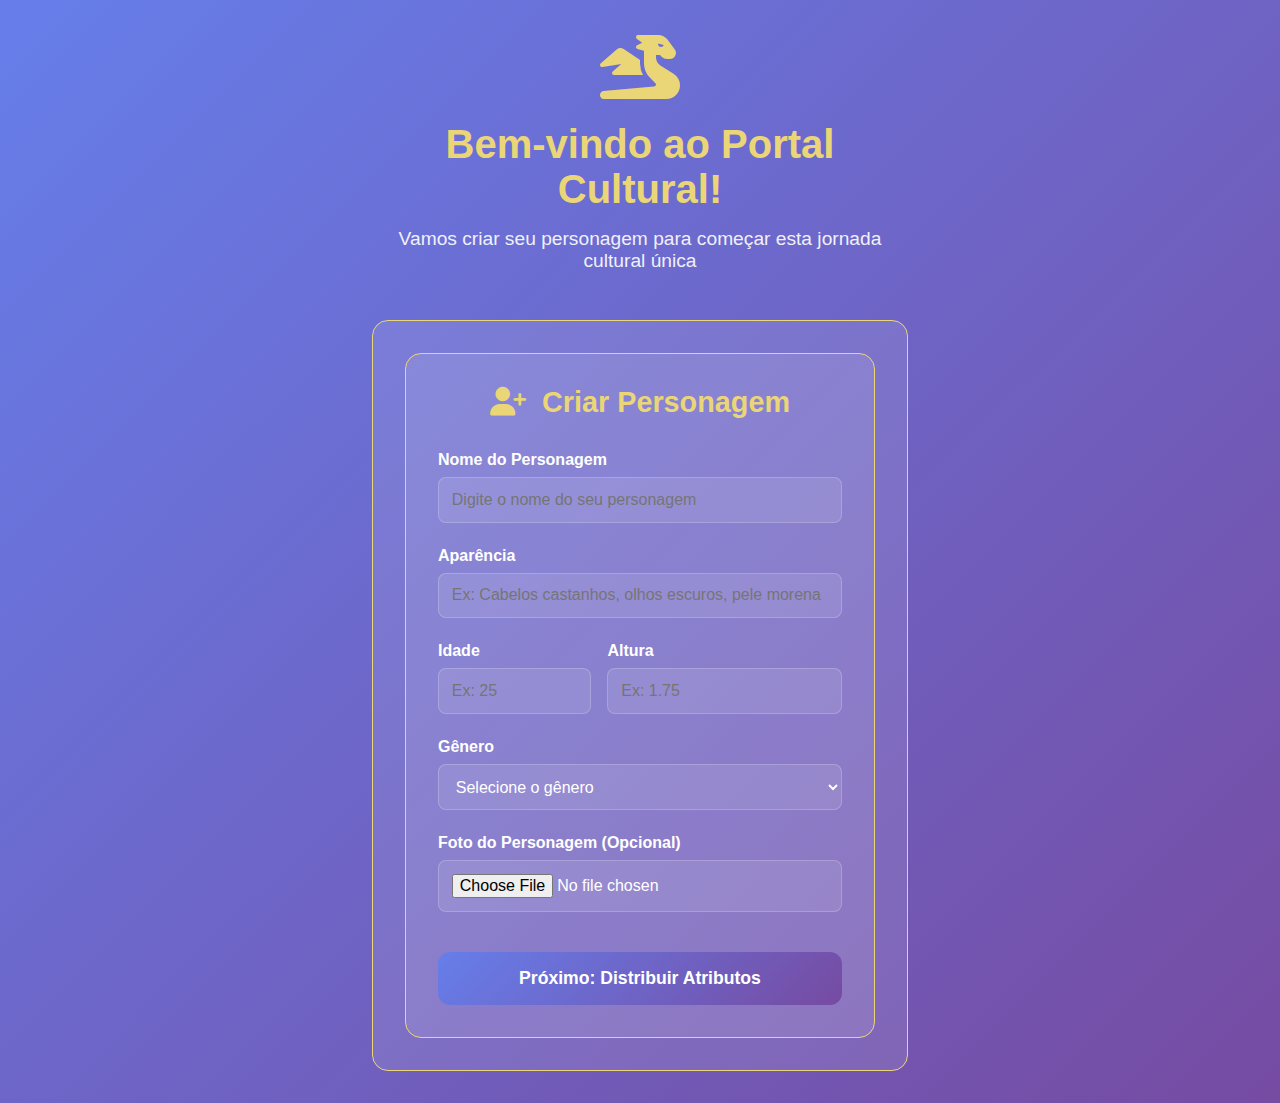
<file: character-creation.html>
<!DOCTYPE html>
<html lang="pt-br">
<head>
    <meta charset="UTF-8">
    <meta name="viewport" content="width=device-width, initial-scale=1.0">
    <title>Criação de Personagem - Portal Cultural RPG</title>
    <link rel="stylesheet" href="assets/css/character-creation.css">
    <link rel="stylesheet" href="https://cdnjs.cloudflare.com/ajax/libs/font-awesome/6.4.0/css/all.min.css">
</head>
<body>
    <div style="min-height: 100vh; display: flex; align-items: center; justify-content: center; background: var(--gradient);">
        <div style="max-width: 600px; width: 90%; padding: 2rem;">
            <div style="text-align: center; margin-bottom: 3rem;">
                <div style="font-size: 4rem; color: var(--accent); margin-bottom: 1rem;">
                    <i class="fas fa-dragon"></i>
                </div>
                <h1 style="color: var(--accent); margin-bottom: 1rem; font-size: 2.5rem;">Bem-vindo ao Portal Cultural!</h1>
                <p style="color: #ffffff; font-size: 1.2rem; opacity: 0.9;">Vamos criar seu personagem para começar esta jornada cultural única</p>
            </div>

            <!-- Etapa 1: Dados do Personagem -->
            <div id="step1" class="creation-step">
                <div style="background: var(--bg-card); border: 1px solid var(--accent); border-radius: 16px; padding: 2rem;">
                    <h3 style="color: var(--accent); margin-bottom: 2rem; text-align: center; font-size: 1.8rem;">
                        <i class="fas fa-user-plus" style="margin-right: 0.5rem;"></i>
                        Criar Personagem
                    </h3>
                    
                    <form id="character-form" style="display: grid; gap: 1.5rem;">
                        <div style="display: grid; gap: 0.5rem;">
                            <label style="color: #ffffff; font-weight: bold;">Nome do Personagem</label>
                            <input type="text" id="char-name" required maxlength="30" 
                                style="padding: 0.8rem; border: 1px solid var(--border); border-radius: 8px; 
                                       background: rgba(255,255,255,0.1); color: #ffffff; font-size: 1rem;"
                                placeholder="Digite o nome do seu personagem">
                        </div>
                        
                        <div style="display: grid; gap: 0.5rem;">
                            <label style="color: #ffffff; font-weight: bold;">Aparência</label>
                            <input type="text" id="char-appearance" required maxlength="100" 
                                style="padding: 0.8rem; border: 1px solid var(--border); border-radius: 8px; 
                                       background: rgba(255,255,255,0.1); color: #ffffff; font-size: 1rem;"
                                placeholder="Ex: Cabelos castanhos, olhos escuros, pele morena">
                        </div>
                        
                        <div style="display: grid; grid-template-columns: 1fr 1fr; gap: 1rem;">
                            <div style="display: grid; gap: 0.5rem;">
                                <label style="color: #ffffff; font-weight: bold;">Idade</label>
                                <input type="number" id="char-age" required min="16" max="80" 
                                    style="padding: 0.8rem; border: 1px solid var(--border); border-radius: 8px; 
                                           background: rgba(255,255,255,0.1); color: #ffffff; font-size: 1rem;"
                                    placeholder="Ex: 25">
                            </div>
                            
                            <div style="display: grid; gap: 0.5rem;">
                                <label style="color: #ffffff; font-weight: bold;">Altura</label>
                                <input type="text" id="char-height" required 
                                    style="padding: 0.8rem; border: 1px solid var(--border); border-radius: 8px; 
                                           background: rgba(255,255,255,0.1); color: #ffffff; font-size: 1rem;"
                                    placeholder="Ex: 1.75">
                            </div>
                        </div>
                        
                        <div style="display: grid; gap: 0.5rem;">
                            <label style="color: #ffffff; font-weight: bold;">Gênero</label>
                            <select id="char-gender" required 
                                style="padding: 0.8rem; border: 1px solid var(--border); border-radius: 8px; 
                                       background: rgba(255,255,255,0.1); color: #ffffff; font-size: 1rem;">
                                <option value="" style="background: #2a2a2a; color: #ffffff;">Selecione o gênero</option>
                                <option value="Masculino" style="background: #2a2a2a; color: #ffffff;">Masculino</option>
                                <option value="Feminino" style="background: #2a2a2a; color: #ffffff;">Feminino</option>
                                <option value="Não-binário" style="background: #2a2a2a; color: #ffffff;">Não-binário</option>
                                <option value="Prefiro não informar" style="background: #2a2a2a; color: #ffffff;">Prefiro não informar</option>
                            </select>
                        </div>
                        
                        <div style="display: grid; gap: 0.5rem;">
                            <label style="color: #ffffff; font-weight: bold;">Foto do Personagem (Opcional)</label>
                            <div style="display: flex; flex-direction: column; gap: 1rem;">
                                <input type="file" id="char-photo" accept="image/*" 
                                    style="padding: 0.8rem; border: 1px solid var(--border); border-radius: 8px; 
                                           background: rgba(255,255,255,0.1); color: #ffffff; font-size: 1rem;">
                                <div id="photo-preview" style="display: none; text-align: center;">
                                    <img id="preview-img" style="max-width: 150px; max-height: 150px; border-radius: 50%; border: 2px solid var(--accent);">
                                    <p style="color: #ffffff; margin-top: 0.5rem; font-size: 0.9rem;">Preview da foto</p>
                                </div>
                            </div>
                        </div>
                        
                        <button type="submit" style="
                            background: var(--gradient); border: none; color: var(--text);
                            padding: 1rem 2rem; border-radius: 12px; cursor: pointer;
                            font-weight: bold; font-size: 1.1rem; margin-top: 1rem;
                        ">Próximo: Distribuir Atributos</button>
                    </form>
                </div>
            </div>

            <!-- Etapa 2: Distribuição de Atributos -->
            <div id="step2" class="creation-step" style="display: none;">
                <div style="background: var(--bg-card); border: 1px solid var(--accent); border-radius: 16px; padding: 2rem;">
                    <h3 style="color: var(--accent); margin-bottom: 1rem; text-align: center;">
                        Distribua seus Atributos Iniciais
                    </h3>
                    <p style="color: #ffffff; text-align: center; margin-bottom: 2rem; opacity: 0.8;">
                        Pontos restantes: <strong id="points-left">4</strong>
                        <br>Máximo 2 pontos por atributo
                    </p>
                    
                    <div style="display: grid; gap: 1rem; margin-bottom: 2rem;">
                        <div style="display: flex; justify-content: space-between; align-items: center; padding: 1rem; background: rgba(255,255,255,0.05); border-radius: 8px;" title="Conhecimento, sabedoria e capacidade de aprendizado. Usado para literatura, história e questões acadêmicas.">
                            <div style="display: flex; align-items: center; gap: 0.5rem;">
                                <i class="fas fa-brain" style="color: var(--accent);"></i>
                                <span style="color: #ffffff; text-transform: capitalize;">Intelecto</span>
                                <i class="fas fa-info-circle" style="color: var(--accent); opacity: 0.6; font-size: 0.9rem;"></i>
                            </div>
                            <div style="display: flex; align-items: center; gap: 0.5rem;">
                                <button onclick="removePoint('intelecto')" style="background: #dc3545; border: none; color: white; width: 30px; height: 30px; border-radius: 50%; cursor: pointer; font-weight: bold;">-</button>
                                <span style="color: var(--accent); font-weight: bold; min-width: 20px; text-align: center;" id="intelecto-value">0</span>
                                <button onclick="addPoint('intelecto')" style="background: var(--accent); border: none; color: var(--primary); width: 30px; height: 30px; border-radius: 50%; cursor: pointer; font-weight: bold;">+</button>
                            </div>
                        </div>
                        
                        <div style="display: flex; justify-content: space-between; align-items: center; padding: 1rem; background: rgba(255,255,255,0.05); border-radius: 8px;" title="Força, resistência e habilidades corporais. Usado para artes marciais, capoeira e atividades físicas.">
                            <div style="display: flex; align-items: center; gap: 0.5rem;">
                                <i class="fas fa-fist-raised" style="color: var(--accent);"></i>
                                <span style="color: #ffffff; text-transform: capitalize;">Físico</span>
                                <i class="fas fa-info-circle" style="color: var(--accent); opacity: 0.6; font-size: 0.9rem;"></i>
                            </div>
                            <div style="display: flex; align-items: center; gap: 0.5rem;">
                                <button onclick="removePoint('fisico')" style="background: #dc3545; border: none; color: white; width: 30px; height: 30px; border-radius: 50%; cursor: pointer; font-weight: bold;">-</button>
                                <span style="color: var(--accent); font-weight: bold; min-width: 20px; text-align: center;" id="fisico-value">0</span>
                                <button onclick="addPoint('fisico')" style="background: var(--accent); border: none; color: var(--primary); width: 30px; height: 30px; border-radius: 50%; cursor: pointer; font-weight: bold;">+</button>
                            </div>
                        </div>
                        
                        <div style="display: flex; justify-content: space-between; align-items: center; padding: 1rem; background: rgba(255,255,255,0.05); border-radius: 8px;" title="Imaginação, expressão artística e inovação. Usado para música, arte, dança e manifestações culturais.">
                            <div style="display: flex; align-items: center; gap: 0.5rem;">
                                <i class="fas fa-palette" style="color: var(--accent);"></i>
                                <span style="color: #ffffff; text-transform: capitalize;">Criativo</span>
                                <i class="fas fa-info-circle" style="color: var(--accent); opacity: 0.6; font-size: 0.9rem;"></i>
                            </div>
                            <div style="display: flex; align-items: center; gap: 0.5rem;">
                                <button onclick="removePoint('criativo')" style="background: #dc3545; border: none; color: white; width: 30px; height: 30px; border-radius: 50%; cursor: pointer; font-weight: bold;">-</button>
                                <span style="color: var(--accent); font-weight: bold; min-width: 20px; text-align: center;" id="criativo-value">0</span>
                                <button onclick="addPoint('criativo')" style="background: var(--accent); border: none; color: var(--primary); width: 30px; height: 30px; border-radius: 50%; cursor: pointer; font-weight: bold;">+</button>
                            </div>
                        </div>
                        
                        <div style="display: flex; justify-content: space-between; align-items: center; padding: 1rem; background: rgba(255,255,255,0.05); border-radius: 8px;" title="Carisma, comunicação e habilidades interpessoais. Usado para festas, culinária, tradições e interações sociais.">
                            <div style="display: flex; align-items: center; gap: 0.5rem;">
                                <i class="fas fa-users" style="color: var(--accent);"></i>
                                <span style="color: #ffffff; text-transform: capitalize;">Social</span>
                                <i class="fas fa-info-circle" style="color: var(--accent); opacity: 0.6; font-size: 0.9rem;"></i>
                            </div>
                            <div style="display: flex; align-items: center; gap: 0.5rem;">
                                <button onclick="removePoint('social')" style="background: #dc3545; border: none; color: white; width: 30px; height: 30px; border-radius: 50%; cursor: pointer; font-weight: bold;">-</button>
                                <span style="color: var(--accent); font-weight: bold; min-width: 20px; text-align: center;" id="social-value">0</span>
                                <button onclick="addPoint('social')" style="background: var(--accent); border: none; color: var(--primary); width: 30px; height: 30px; border-radius: 50%; cursor: pointer; font-weight: bold;">+</button>
                            </div>
                        </div>
                    </div>
                    
                    <div style="text-align: center; padding: 1rem; background: rgba(235,214,119,0.1); border-radius: 8px; margin-bottom: 2rem;">
                        <p style="color: #ffffff; margin: 0; font-size: 0.9rem;">
                            <strong>Como funciona:</strong> Cada ponto = 1 dado d6. Resultado 5+ = sucesso!
                        </p>
                    </div>
                    
                    <button onclick="finishCharacterCreation()" id="finish-btn" style="
                        background: var(--gradient); border: none; color: var(--text);
                        padding: 1rem 2rem; border-radius: 12px; cursor: pointer;
                        font-weight: bold; width: 100%; opacity: 0.5;
                    " disabled>Finalizar e Ver Perfil RPG</button>
                </div>
            </div>
        </div>
    </div>

    <script>
        let playerData = {
            stats: { intelecto: 0, fisico: 0, criativo: 0, social: 0 },
            pointsToDistribute: 4
        };

        // Etapa 1: Criar personagem
        document.getElementById('character-form').addEventListener('submit', (e) => {
            e.preventDefault();
            
            const name = document.getElementById('char-name').value.trim();
            const appearance = document.getElementById('char-appearance').value.trim();
            const age = parseInt(document.getElementById('char-age').value);
            const height = document.getElementById('char-height').value.trim();
            const gender = document.getElementById('char-gender').value;
            const photoFile = document.getElementById('char-photo').files[0];
            
            if (!name || !appearance || !age || !height || !gender) {
                alert('Por favor, preencha todos os campos obrigatórios!');
                return;
            }
            
            // Processar foto se fornecida
            let photoData = null;
            if (photoFile) {
                const reader = new FileReader();
                reader.onload = function(e) {
                    photoData = e.target.result;
                    saveCharacterData();
                };
                reader.readAsDataURL(photoFile);
            } else {
                saveCharacterData();
            }
            
            function saveCharacterData() {
            
                playerData = {
                    name: name,
                    appearance: appearance,
                    age: age,
                    height: height,
                    gender: gender,
                    photo: photoData,
                    level: 1,
                    xp: 0,
                    xpToNext: 100,
                    pc: 15,
                    stats: { intelecto: 0, fisico: 0, criativo: 0, social: 0 },
                    knowledge: {},
                    pointsToDistribute: 4,
                    titles: [],
                    achievements: [],
                    streak: 0,
                    totalQuests: 0,
                    characterCreated: true
                };
                
                document.getElementById('step1').style.display = 'none';
                document.getElementById('step2').style.display = 'block';
            }
        });
        
        // Preview da foto
        document.getElementById('char-photo').addEventListener('change', function(e) {
            const file = e.target.files[0];
            if (file) {
                const reader = new FileReader();
                reader.onload = function(e) {
                    document.getElementById('preview-img').src = e.target.result;
                    document.getElementById('photo-preview').style.display = 'block';
                };
                reader.readAsDataURL(file);
            } else {
                document.getElementById('photo-preview').style.display = 'none';
            }
        });

        // Etapa 2: Distribuir atributos
        function addPoint(stat) {
            if (playerData.pointsToDistribute > 0 && playerData.stats[stat] < 2) {
                playerData.stats[stat]++;
                playerData.pointsToDistribute--;
                
                document.getElementById(stat + '-value').textContent = playerData.stats[stat];
                document.getElementById('points-left').textContent = playerData.pointsToDistribute;
                updateFinishButton();
            }
        }
        
        function removePoint(stat) {
            if (playerData.stats[stat] > 0) {
                playerData.stats[stat]--;
                playerData.pointsToDistribute++;
                
                document.getElementById(stat + '-value').textContent = playerData.stats[stat];
                document.getElementById('points-left').textContent = playerData.pointsToDistribute;
                updateFinishButton();
            }
        }
        
        function updateFinishButton() {
            const finishBtn = document.getElementById('finish-btn');
            
            if (playerData.pointsToDistribute === 0) {
                finishBtn.disabled = false;
                finishBtn.style.opacity = '1';
            } else {
                finishBtn.disabled = true;
                finishBtn.style.opacity = '0.5';
            }
        }
        
        function finishCharacterCreation() {
            localStorage.setItem('cultura_rpg_player', JSON.stringify(playerData));
            localStorage.setItem('pc_count', '15');
            localStorage.setItem('character_created', 'true');
            
            window.location.href = 'dashboard.html#profile';
        }
    </script>
</body>
</html>
</file>
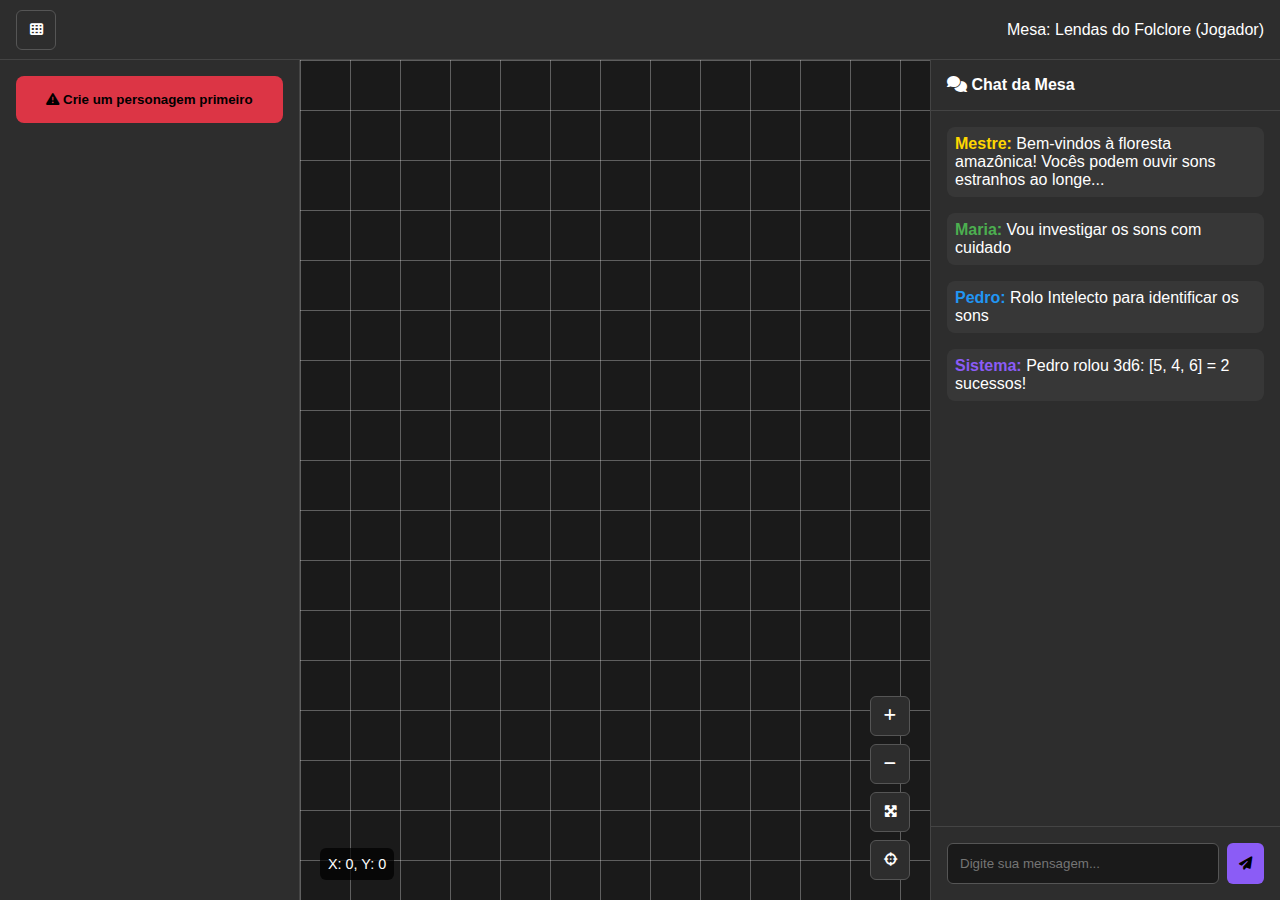
<file: mesa-jogador.html>
<!DOCTYPE html>
<html lang="pt-br">
<head>
    <meta charset="UTF-8">
    <meta name="viewport" content="width=device-width, initial-scale=1.0">
    <title>Mesa RPG - Jogador</title>
    <link rel="stylesheet" href="assets/css/mesa-jogador.css">
    <link rel="stylesheet" href="https://cdnjs.cloudflare.com/ajax/libs/font-awesome/6.4.0/css/all.min.css">
    <style>
        * {
            margin: 0;
            padding: 0;
            box-sizing: border-box;
        }
        
        body {
            background: #1a1a1a;
            color: white;
            font-family: 'Segoe UI', Tahoma, Geneva, Verdana, sans-serif;
            overflow: hidden;
        }
        
        .rpg-interface {
            display: grid;
            grid-template-areas: 
                "toolbar toolbar toolbar"
                "sidebar canvas chat";
            grid-template-columns: 300px 1fr 350px;
            grid-template-rows: 60px 1fr;
            height: 100vh;
        }
        
        .sidebar {
            grid-area: sidebar;
            background: #2d2d2d;
            border-right: 1px solid #444;
            overflow-y: auto;
            padding: 1rem;
        }
        
        .toolbar {
            grid-area: toolbar;
            background: #2d2d2d;
            border-bottom: 1px solid #444;
            display: flex;
            align-items: center;
            padding: 0 1rem;
            gap: 1rem;
        }
        
        .canvas-container {
            grid-area: canvas;
            background: #1a1a1a;
            position: relative;
            overflow: hidden;
        }
        
        .canvas {
            width: 200%;
            height: 200%;
            position: relative;
            cursor: grab;
            min-width: 2000px;
            min-height: 2000px;
        }
        
        .canvas.dragging {
            cursor: grabbing;
        }
        
        .map-layer {
            position: absolute;
            top: 0;
            left: 0;
            width: 100%;
            height: 100%;
            background-size: cover;
            background-repeat: no-repeat;
            background-position: center;
        }
        
        .grid-layer {
            position: absolute;
            top: 0;
            left: 0;
            width: 100%;
            height: 100%;
            background-image: 
                linear-gradient(rgba(255,255,255,0.3) 1px, transparent 1px),
                linear-gradient(90deg, rgba(255,255,255,0.3) 1px, transparent 1px);
            background-size: 50px 50px;
            pointer-events: none;
            z-index: 5;
        }
        
        .grid-layer.hidden {
            display: none;
        }
        
        .token {
            position: absolute;
            width: 50px;
            height: 50px;
            border-radius: 50%;
            border: 3px solid var(--accent);
            background-size: cover;
            background-position: center;
            cursor: move;
            transition: transform 0.1s;
            z-index: 10;
            display: flex;
            align-items: center;
            justify-content: center;
            font-weight: bold;
            color: white;
            text-shadow: 1px 1px 2px rgba(0,0,0,0.8);
        }
        
        .token:hover {
            transform: scale(1.1);
            z-index: 20;
        }
        
        .token.selected {
            border-color: #ff6b6b;
            box-shadow: 0 0 20px rgba(255, 107, 107, 0.5);
        }
        
        .chat-panel {
            grid-area: chat;
            background: #2d2d2d;
            border-left: 1px solid #444;
            display: flex;
            flex-direction: column;
        }
        
        .chat-header {
            padding: 1rem;
            border-bottom: 1px solid #444;
            font-weight: bold;
        }
        
        .chat-messages {
            flex: 1;
            overflow-y: auto;
            padding: 1rem;
        }
        
        .chat-message {
            margin-bottom: 1rem;
            padding: 0.5rem;
            border-radius: 8px;
            background: rgba(255,255,255,0.05);
        }
        
        .chat-input-area {
            padding: 1rem;
            border-top: 1px solid #444;
        }
        
        .chat-input {
            width: 100%;
            padding: 0.75rem;
            border: 1px solid #555;
            border-radius: 6px;
            background: #1a1a1a;
            color: white;
        }
        
        .player-info {
            background: rgba(235,214,119,0.1);
            border: 1px solid var(--accent);
            border-radius: 8px;
            padding: 1rem;
            margin-bottom: 1rem;
        }
        
        .dice-section {
            background: rgba(235,214,119,0.1);
            border: 1px solid var(--accent);
            border-radius: 8px;
            padding: 1rem;
            margin-bottom: 1rem;
        }
        
        .dice-result {
            background: rgba(0,0,0,0.3);
            padding: 0.5rem;
            border-radius: 6px;
            text-align: center;
            font-weight: bold;
        }
        
        .zoom-controls {
            position: absolute;
            bottom: 20px;
            right: 20px;
            display: flex;
            flex-direction: column;
            gap: 0.5rem;
            z-index: 100;
        }
        
        .zoom-btn {
            background: #2d2d2d;
            border: 1px solid #555;
            color: white;
            width: 40px;
            height: 40px;
            border-radius: 6px;
            cursor: pointer;
            display: flex;
            align-items: center;
            justify-content: center;
        }
        
        .coordinates {
            position: absolute;
            bottom: 20px;
            left: 20px;
            background: rgba(0,0,0,0.7);
            padding: 0.5rem;
            border-radius: 6px;
            font-size: 0.9rem;
            z-index: 100;
        }
        
        .tool-btn {
            background: transparent;
            border: 1px solid #555;
            color: white;
            padding: 0.5rem;
            border-radius: 6px;
            cursor: pointer;
            transition: all 0.2s;
            width: 40px;
            height: 40px;
            display: flex;
            align-items: center;
            justify-content: center;
        }
        
        .tool-btn:hover {
            background: #444;
            border-color: var(--accent);
        }
        
        .tool-btn.active {
            background: var(--accent);
            color: #000;
        }
    </style>
</head>
<body>
    <div class="rpg-interface">
        <!-- Toolbar -->
        <div class="toolbar">
            <button class="tool-btn" title="Mostrar/Ocultar Grid" onclick="toggleGrid()">
                <i class="fas fa-th"></i>
            </button>
            
            <div style="margin-left: auto; display: flex; align-items: center; gap: 1rem;">
                <span>Mesa: Lendas do Folclore (Jogador)</span>
            </div>
        </div>
        
        <!-- Sidebar Esquerda - Ficha do Personagem -->
        <div class="sidebar">
            <div id="character-sheet" style="display: none;">
                <h3 style="color: var(--accent); margin-bottom: 1rem; text-align: center;">
                    <i class="fas fa-scroll"></i> Ficha do Personagem
                </h3>
                
                <!-- Avatar e Nome -->
                <div style="text-align: center; margin-bottom: 2rem;">
                    <div id="char-avatar" style="
                        width: 80px; height: 80px; border-radius: 50%; background: var(--gradient);
                        display: flex; align-items: center; justify-content: center; margin: 0 auto 1rem;
                        overflow: hidden; border: 2px solid var(--accent);
                    ">
                        <i class="fas fa-user" style="font-size: 2rem; color: var(--text);"></i>
                    </div>
                    <h4 id="sheet-char-name" style="color: var(--text); margin: 0 0 0.5rem;">-</h4>
                    <p id="sheet-char-level" style="color: var(--accent); margin: 0; font-weight: bold;">Nível 1</p>
                </div>
                
                <!-- Informações Básicas -->
                <div style="background: rgba(255,255,255,0.05); border-radius: 8px; padding: 1rem; margin-bottom: 1rem;">
                    <h5 style="color: var(--accent); margin-bottom: 0.5rem;">Informações</h5>
                    <div style="display: grid; gap: 0.3rem; font-size: 0.9rem;">
                        <div><strong>Idade:</strong> <span id="sheet-age">-</span> anos</div>
                        <div><strong>Altura:</strong> <span id="sheet-height">-</span>m</div>
                        <div><strong>Gênero:</strong> <span id="sheet-gender">-</span></div>
                        <div><strong>Aparência:</strong> <span id="sheet-appearance">-</span></div>
                    </div>
                </div>
                
                <!-- Atributos -->
                <div style="background: rgba(255,255,255,0.05); border-radius: 8px; padding: 1rem; margin-bottom: 1rem;">
                    <h5 style="color: var(--accent); margin-bottom: 0.5rem;">Atributos</h5>
                    <div id="sheet-stats" style="display: grid; gap: 0.5rem;"></div>
                </div>
                
                <!-- XP -->
                <div style="background: rgba(255,255,255,0.05); border-radius: 8px; padding: 1rem; margin-bottom: 1rem;">
                    <h5 style="color: var(--accent); margin-bottom: 0.5rem;">Experiência</h5>
                    <div style="display: flex; justify-content: space-between; margin-bottom: 0.5rem; font-size: 0.9rem;">
                        <span>XP:</span>
                        <span><span id="sheet-xp">0</span>/<span id="sheet-xp-next">100</span></span>
                    </div>
                    <div style="width: 100%; height: 8px; background: rgba(255,255,255,0.1); border-radius: 4px; overflow: hidden;">
                        <div id="sheet-xp-bar" style="height: 100%; background: var(--gradient); width: 0%; transition: width 0.3s ease;"></div>
                    </div>
                </div>
                
                <!-- Conhecimentos -->
                <div style="background: rgba(255,255,255,0.05); border-radius: 8px; padding: 1rem; margin-bottom: 1rem;">
                    <h5 style="color: var(--accent); margin-bottom: 0.5rem;">Conhecimentos</h5>
                    <div id="sheet-knowledge" style="display: grid; gap: 0.3rem; font-size: 0.85rem;">
                        <div style="opacity: 0.7; font-style: italic;">Nenhum conhecimento adquirido</div>
                    </div>
                </div>
                
                <!-- PC -->
                <div style="background: rgba(235,214,119,0.1); border: 1px solid var(--accent); border-radius: 8px; padding: 1rem; text-align: center; margin-bottom: 1rem;">
                    <h5 style="color: var(--accent); margin-bottom: 0.5rem;">Pontos de Conhecimento</h5>
                    <div style="font-size: 1.5rem; font-weight: bold; color: var(--accent);" id="sheet-pc">0</div>
                </div>
                
                <!-- Rolador de Dados -->
                <div class="dice-section">
                    <h5 style="margin-bottom: 0.5rem; color: var(--accent);">Seus Dados</h5>
                    <input type="text" id="dice-input" placeholder="Ex: 3d6, 2d10, 1d20" 
                        style="width: 100%; padding: 0.5rem; border: 1px solid #555; border-radius: 6px; 
                               background: #1a1a1a; color: white; margin-bottom: 0.5rem;">
                    <button onclick="rollCustomDice()" style="background: var(--accent); color: #000; 
                            border: none; padding: 0.5rem 1rem; border-radius: 6px; cursor: pointer; 
                            font-weight: bold; width: 100%; margin-bottom: 1rem;">
                        Rolar
                    </button>
                    <div class="dice-result" id="dice-result">Digite os dados e clique em Rolar</div>
                    <div style="font-size: 0.8rem; opacity: 0.7; margin-top: 0.5rem;">
                        Exemplos: 3d6, 2d10+5, 1d20-2
                    </div>
                </div>
            </div>
            
            <!-- Botão Adicionar Personagem -->
            <div id="add-character-section">
                <button id="add-character-btn" onclick="addCharacterToTable()" 
                    style="background: var(--accent); color: #000; border: none; padding: 1rem; 
                           border-radius: 8px; cursor: pointer; font-weight: bold; width: 100%;">
                    <i class="fas fa-plus"></i> Adicionar Meu Personagem na Mesa
                </button>
            </div>
        </div>
        
        <!-- Canvas -->
        <div class="canvas-container">
            <div class="canvas" id="canvas">
                <div class="map-layer" id="map-layer"></div>
                <div class="grid-layer" id="grid-layer"></div>
            </div>
            
            <div class="coordinates" id="coordinates">X: 0, Y: 0</div>
            
            <div class="zoom-controls">
                <button class="zoom-btn" onclick="zoomIn()">
                    <i class="fas fa-plus"></i>
                </button>
                <button class="zoom-btn" onclick="zoomOut()">
                    <i class="fas fa-minus"></i>
                </button>
                <button class="zoom-btn" onclick="resetZoom()">
                    <i class="fas fa-expand-arrows-alt"></i>
                </button>
                <button class="zoom-btn" onclick="centerMap()">
                    <i class="fas fa-crosshairs"></i>
                </button>
            </div>
        </div>
        
        <!-- Chat e Controles -->
        <div class="chat-panel">
            <div class="chat-header">
                <i class="fas fa-comments"></i> Chat da Mesa
            </div>
            

            
            <div class="chat-messages" id="chat-messages">
                <div class="chat-message">
                    <strong style="color: #FFD700;">Mestre:</strong> Bem-vindos à floresta amazônica! Vocês podem ouvir sons estranhos ao longe...
                </div>
                <div class="chat-message">
                    <strong style="color: #4CAF50;">Maria:</strong> Vou investigar os sons com cuidado
                </div>
                <div class="chat-message">
                    <strong style="color: #2196F3;">Pedro:</strong> Rolo Intelecto para identificar os sons
                </div>
                <div class="chat-message">
                    <strong style="color: var(--accent);">Sistema:</strong> Pedro rolou 3d6: [5, 4, 6] = 2 sucessos!
                </div>
            </div>
            
            <div class="chat-input-area">
                <div style="display: flex; gap: 0.5rem;">
                    <input type="text" class="chat-input" id="chat-input" placeholder="Digite sua mensagem..." style="flex: 1;">
                    <button onclick="sendChatMessage()" style="background: var(--accent); color: #000; border: none; padding: 0.75rem; border-radius: 6px; cursor: pointer;">
                        <i class="fas fa-paper-plane"></i>
                    </button>
                </div>
            </div>
        </div>
    </div>
    
    <script>
        let zoom = 1;
        let panX = 0;
        let panY = 0;
        let isDragging = false;
        let dragStart = { x: 0, y: 0 };
        
        const canvas = document.getElementById('canvas');
        const mapLayer = document.getElementById('map-layer');
        
        // Pan do mapa
        canvas.addEventListener('mousedown', (e) => {
            isDragging = true;
            dragStart.x = e.clientX - panX;
            dragStart.y = e.clientY - panY;
            canvas.classList.add('dragging');
        });
        
        canvas.addEventListener('mousemove', (e) => {
            // Atualizar coordenadas
            const rect = canvas.getBoundingClientRect();
            const x = Math.floor((e.clientX - rect.left) / zoom);
            const y = Math.floor((e.clientY - rect.top) / zoom);
            document.getElementById('coordinates').textContent = `X: ${x}, Y: ${y}`;
            
            if (isDragging) {
                panX = e.clientX - dragStart.x;
                panY = e.clientY - dragStart.y;
                updateTransform();
            }
        });
        
        canvas.addEventListener('mouseup', () => {
            isDragging = false;
            canvas.classList.remove('dragging');
        });
        
        // Zoom
        canvas.addEventListener('wheel', (e) => {
            e.preventDefault();
            const delta = e.deltaY > 0 ? 0.9 : 1.1;
            zoom *= delta;
            zoom = Math.max(0.1, Math.min(5, zoom));
            updateTransform();
        });
        
        function zoomIn() {
            zoom *= 1.2;
            zoom = Math.min(5, zoom);
            updateTransform();
        }
        
        function zoomOut() {
            zoom *= 0.8;
            zoom = Math.max(0.1, zoom);
            updateTransform();
        }
        
        function resetZoom() {
            zoom = 1;
            panX = 0;
            panY = 0;
            updateTransform();
        }
        
        function centerMap() {
            const containerRect = document.querySelector('.canvas-container').getBoundingClientRect();
            const canvasRect = canvas.getBoundingClientRect();
            
            panX = (containerRect.width - canvasRect.width * zoom) / 2;
            panY = (containerRect.height - canvasRect.height * zoom) / 2;
            updateTransform();
        }
        
        function updateTransform() {
            canvas.style.transform = `translate(${panX}px, ${panY}px) scale(${zoom})`;
        }
        
        // Grid
        function toggleGrid() {
            const gridLayer = document.getElementById('grid-layer');
            gridLayer.classList.toggle('hidden');
        }
        
        // Dados personalizados
        function rollCustomDice() {
            const input = document.getElementById('dice-input').value.trim();
            if (!input) return;
            
            try {
                const result = parseDiceRoll(input);
                document.getElementById('dice-result').textContent = result.display;
                addChatMessage('Você', `Rolou ${result.display}`);
            } catch (error) {
                document.getElementById('dice-result').textContent = 'Formato inválido';
            }
        }
        
        function parseDiceRoll(input) {
            input = input.replace(/\s/g, '').toLowerCase();
            
            const match = input.match(/(\d+)d(\d+)([+-]\d+)?/);
            if (!match) throw new Error('Formato inválido');
            
            const count = parseInt(match[1]);
            const sides = parseInt(match[2]);
            const modifier = match[3] ? parseInt(match[3]) : 0;
            
            if (count > 20 || sides > 100) throw new Error('Muitos dados');
            
            const rolls = [];
            let total = 0;
            
            for (let i = 0; i < count; i++) {
                const roll = Math.floor(Math.random() * sides) + 1;
                rolls.push(roll);
                total += roll;
            }
            
            total += modifier;
            
            let display = `${count}d${sides}`;
            if (modifier !== 0) {
                display += (modifier > 0 ? '+' : '') + modifier;
            }
            display += `: [${rolls.join(', ')}]`;
            if (modifier !== 0) {
                display += ` ${modifier > 0 ? '+' : ''}${modifier}`;
            }
            display += ` = ${total}`;
            
            return { display, total, rolls };
        }
        
        let playerToken = null;
        
        // Adicionar personagem na mesa
        function addCharacterToTable() {
            const playerData = JSON.parse(localStorage.getItem('cultura_rpg_player'));
            if (!playerData || !playerData.characterCreated) {
                alert('Você precisa criar um personagem primeiro!');
                return;
            }
            
            // Criar token do personagem no mapa
            const x = 200 + Math.random() * 100;
            const y = 200 + Math.random() * 100;
            
            if (playerData.photo) {
                playerToken = createToken(playerData.photo, x, y, playerData.name);
            } else {
                // Token padrão se não tiver foto
                playerToken = document.createElement('div');
                playerToken.className = 'token';
                playerToken.style.left = x + 'px';
                playerToken.style.top = y + 'px';
                playerToken.style.background = '#4CAF50';
                playerToken.textContent = playerData.name.charAt(0).toUpperCase();
                playerToken.title = playerData.name;
                
                // Adicionar eventos de drag
                playerToken.addEventListener('mousedown', (e) => {
                    e.stopPropagation();
                    startTokenDrag(e, playerToken);
                });
                
                canvas.appendChild(playerToken);
            }
            
            // Atualizar ficha do personagem
            updateCharacterSheet(playerData);
            
            // Ocultar botão e mostrar ficha
            document.getElementById('add-character-section').style.display = 'none';
            document.getElementById('character-sheet').style.display = 'block';
            
            addChatMessage('Sistema', `${playerData.name} entrou na mesa!`);
        }
        
        // Atualizar ficha do personagem
        function updateCharacterSheet(playerData) {
            // Avatar
            const avatar = document.getElementById('char-avatar');
            if (playerData.photo) {
                avatar.innerHTML = `<img src="${playerData.photo}" style="width: 100%; height: 100%; object-fit: cover;">`;
            }
            
            // Informações básicas
            document.getElementById('sheet-char-name').textContent = playerData.name;
            document.getElementById('sheet-char-level').textContent = `Nível ${playerData.level}`;
            document.getElementById('sheet-age').textContent = playerData.age;
            document.getElementById('sheet-height').textContent = playerData.height;
            document.getElementById('sheet-gender').textContent = playerData.gender;
            document.getElementById('sheet-appearance').textContent = playerData.appearance;
            
            // Atributos
            const statsContainer = document.getElementById('sheet-stats');
            const statIcons = { intelecto: 'brain', fisico: 'fist-raised', criativo: 'palette', social: 'users' };
            
            statsContainer.innerHTML = Object.entries(playerData.stats).map(([stat, value]) => `
                <div style="display: flex; justify-content: space-between; align-items: center; padding: 0.5rem; background: rgba(255,255,255,0.05); border-radius: 4px;">
                    <div style="display: flex; align-items: center; gap: 0.5rem;">
                        <i class="fas fa-${statIcons[stat]}" style="color: var(--accent); width: 16px;"></i>
                        <span style="text-transform: capitalize; font-size: 0.9rem;">${stat}</span>
                    </div>
                    <span style="color: var(--accent); font-weight: bold;">${value}d6</span>
                </div>
            `).join('');
            
            // XP
            document.getElementById('sheet-xp').textContent = playerData.xp;
            document.getElementById('sheet-xp-next').textContent = playerData.xpToNext;
            const xpPercent = (playerData.xp / playerData.xpToNext) * 100;
            document.getElementById('sheet-xp-bar').style.width = xpPercent + '%';
            
            // Conhecimentos
            const knowledgeContainer = document.getElementById('sheet-knowledge');
            const knowledgeList = {
                'samba': '🎵 Samba',
                'bossa-nova': '🎶 Bossa Nova', 
                'forro': '🪗 Forró',
                'mpb': '🎤 MPB',
                'capoeira': '🥋 Capoeira',
                'jiu-jitsu': '🥊 Jiu-Jitsu',
                'machado-assis': '📚 Machado de Assis',
                'cordel': '📜 Literatura de Cordel',
                'clarice-lispector': '✍️ Clarice Lispector',
                'saci': '👹 Saci-Pererê',
                'curupira': '🌳 Curupira',
                'iara': '🧜‍♀️ Iara',
                'boitata': '🐍 Boitatá',
                'feijoada': '🍲 Feijoada',
                'acai': '🫐 Açaí',
                'brigadeiro': '🍫 Brigadeiro',
                'acaraje': '🥟 Acarajé',
                'carnaval': '🎭 Carnaval',
                'festa-junina': '🌽 Festa Junina',
                'bumba-meu-boi': '🐂 Bumba Meu Boi'
            };
            
            if (playerData.knowledge && Object.keys(playerData.knowledge).length > 0) {
                knowledgeContainer.innerHTML = Object.entries(playerData.knowledge)
                    .filter(([_, level]) => level > 0)
                    .map(([knowledge, level]) => {
                        const displayName = knowledgeList[knowledge] || knowledge;
                        const stars = '⭐'.repeat(level);
                        return `
                            <div style="display: flex; justify-content: space-between; align-items: center; padding: 0.3rem; background: rgba(235,214,119,0.1); border-radius: 4px;">
                                <span>${displayName}</span>
                                <span style="color: var(--accent);">${stars}</span>
                            </div>
                        `;
                    }).join('');
            } else {
                knowledgeContainer.innerHTML = '<div style="opacity: 0.7; font-style: italic;">Nenhum conhecimento adquirido</div>';
            }
            
            // PC
            document.getElementById('sheet-pc').textContent = playerData.pc;
        }
        
        // Criar token
        function createToken(imageSrc, x, y, name) {
            const token = document.createElement('div');
            token.className = 'token';
            token.style.left = x + 'px';
            token.style.top = y + 'px';
            token.style.backgroundImage = `url(${imageSrc})`;
            token.title = name || 'Token';
            
            // Eventos do token
            token.addEventListener('mousedown', (e) => {
                e.stopPropagation();
                startTokenDrag(e, token);
            });
            
            canvas.appendChild(token);
            return token;
        }
        
        // Selecionar token
        function selectToken(token) {
            document.querySelectorAll('.token').forEach(t => t.classList.remove('selected'));
            token.classList.add('selected');
        }
        
        // Arrastar token
        function startTokenDrag(e, token) {
            const startX = e.clientX - token.offsetLeft;
            const startY = e.clientY - token.offsetTop;
            
            function onMouseMove(e) {
                token.style.left = (e.clientX - startX) + 'px';
                token.style.top = (e.clientY - startY) + 'px';
            }
            
            function onMouseUp() {
                document.removeEventListener('mousemove', onMouseMove);
                document.removeEventListener('mouseup', onMouseUp);
            }
            
            document.addEventListener('mousemove', onMouseMove);
            document.addEventListener('mouseup', onMouseUp);
        }
        
        // Chat
        function addChatMessage(sender, message) {
            const chatMessages = document.getElementById('chat-messages');
            const messageDiv = document.createElement('div');
            messageDiv.className = 'chat-message';
            
            const senderColor = sender === 'Sistema' ? 'var(--accent)' : 
                               sender === 'Mestre' ? '#FFD700' : '#4CAF50';
            
            messageDiv.innerHTML = `<strong style="color: ${senderColor};">${sender}:</strong> ${message}`;
            chatMessages.appendChild(messageDiv);
            chatMessages.scrollTop = chatMessages.scrollHeight;
        }
        
        function sendChatMessage() {
            const input = document.getElementById('chat-input');
            const message = input.value.trim();
            if (message) {
                addChatMessage('Você', message);
                input.value = '';
            }
        }
        
        document.getElementById('chat-input').addEventListener('keypress', (e) => {
            if (e.key === 'Enter') {
                sendChatMessage();
            }
        });
        
        document.getElementById('dice-input').addEventListener('keypress', (e) => {
            if (e.key === 'Enter') {
                rollCustomDice();
            }
        });
        
        // Verificar se já tem personagem criado ao carregar
        window.addEventListener('load', () => {
            const playerData = JSON.parse(localStorage.getItem('cultura_rpg_player'));
            if (!playerData || !playerData.characterCreated) {
                // Não tem personagem
                document.getElementById('add-character-btn').innerHTML = 
                    '<i class="fas fa-exclamation-triangle"></i> Crie um personagem primeiro';
                document.getElementById('add-character-btn').style.background = '#dc3545';
                document.getElementById('add-character-btn').style.cursor = 'not-allowed';
                document.getElementById('add-character-btn').onclick = () => {
                    alert('Você precisa criar um personagem primeiro! Vá para o dashboard e complete a criação.');
                };
            }
        });
    </script>
</body>
</html>
</file>
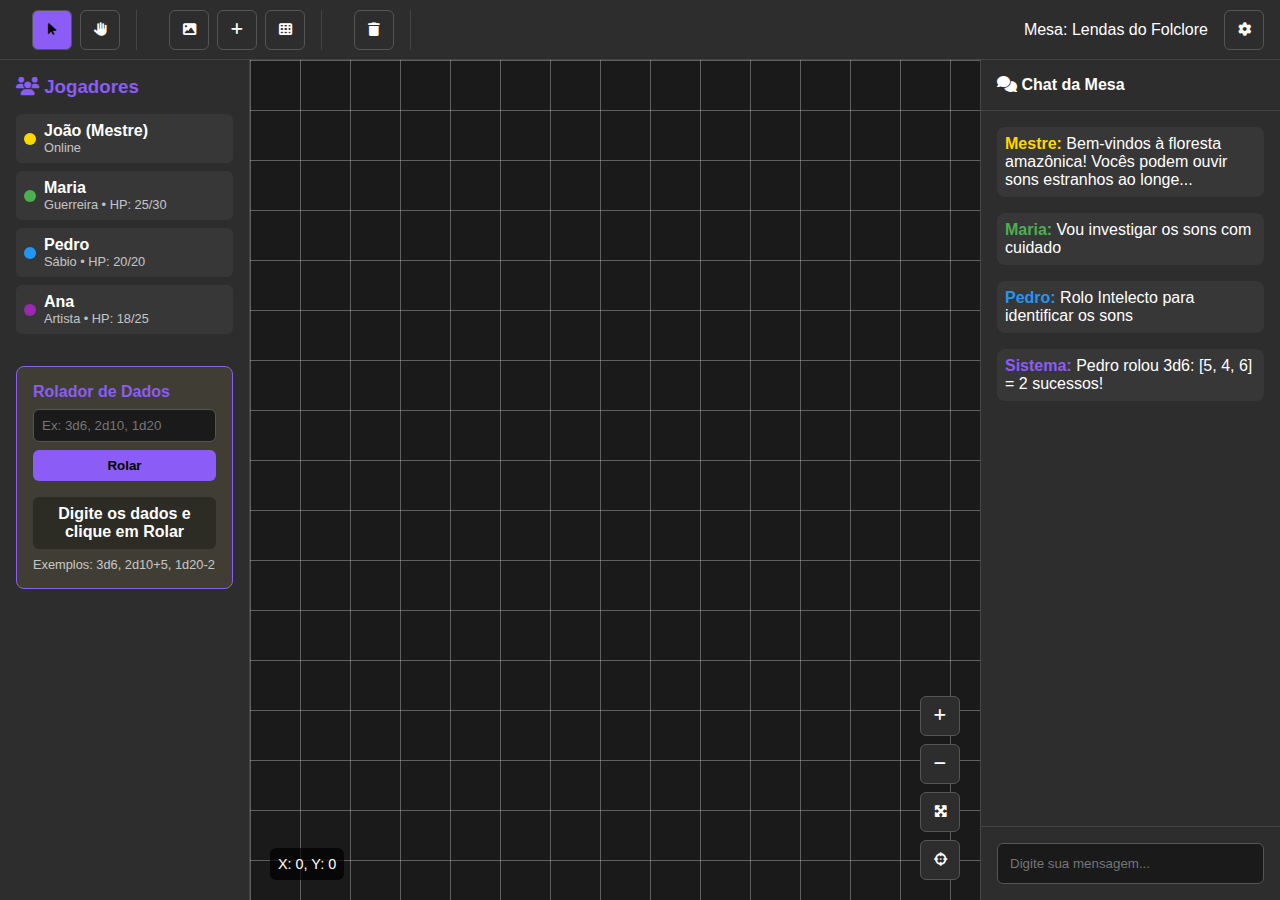
<file: mesa-rpg.html>
<!DOCTYPE html>
<html lang="pt-br">
<head>
    <meta charset="UTF-8">
    <meta name="viewport" content="width=device-width, initial-scale=1.0">
    <title>Mesa RPG - Portal Cultural</title>
    <link rel="stylesheet" href="assets/css/mesa-rpg.css">
    <link rel="stylesheet" href="https://cdnjs.cloudflare.com/ajax/libs/font-awesome/6.4.0/css/all.min.css">
    <style>
        * {
            margin: 0;
            padding: 0;
            box-sizing: border-box;
        }
        
        body {
            background: #1a1a1a;
            color: white;
            font-family: 'Segoe UI', Tahoma, Geneva, Verdana, sans-serif;
            overflow: hidden;
        }
        
        .rpg-interface {
            display: grid;
            grid-template-areas: 
                "toolbar toolbar toolbar"
                "sidebar canvas chat";
            grid-template-columns: 250px 1fr 300px;
            grid-template-rows: 60px 1fr;
            height: 100vh;
        }
        
        .toolbar {
            grid-area: toolbar;
            background: #2d2d2d;
            border-bottom: 1px solid #444;
            display: flex;
            align-items: center;
            padding: 0 1rem;
            gap: 1rem;
        }
        
        .tool-group {
            display: flex;
            gap: 0.5rem;
            padding: 0 1rem;
            border-right: 1px solid #444;
        }
        
        .tool-btn {
            background: transparent;
            border: 1px solid #555;
            color: white;
            padding: 0.5rem;
            border-radius: 6px;
            cursor: pointer;
            transition: all 0.2s;
            width: 40px;
            height: 40px;
            display: flex;
            align-items: center;
            justify-content: center;
        }
        
        .tool-btn:hover {
            background: #444;
            border-color: var(--accent);
        }
        
        .tool-btn.active {
            background: var(--accent);
            color: #000;
        }
        
        .sidebar {
            grid-area: sidebar;
            background: #2d2d2d;
            border-right: 1px solid #444;
            overflow-y: auto;
            padding: 1rem;
        }
        
        .canvas-container {
            grid-area: canvas;
            background: #1a1a1a;
            position: relative;
            overflow: hidden;
        }
        
        .canvas {
            width: 200%;
            height: 200%;
            position: relative;
            cursor: grab;
            min-width: 2000px;
            min-height: 2000px;
        }
        
        .canvas.dragging {
            cursor: grabbing;
        }
        
        .map-layer {
            position: absolute;
            top: 0;
            left: 0;
            width: 100%;
            height: 100%;
            background-size: cover;
            background-repeat: no-repeat;
            background-position: center;
        }
        
        .grid-layer {
            position: absolute;
            top: 0;
            left: 0;
            width: 100%;
            height: 100%;
            background-image: 
                linear-gradient(rgba(255,255,255,0.3) 1px, transparent 1px),
                linear-gradient(90deg, rgba(255,255,255,0.3) 1px, transparent 1px);
            background-size: 50px 50px;
            pointer-events: none;
            z-index: 5;
        }
        
        .grid-layer.hidden {
            display: none;
        }
        
        .token {
            position: absolute;
            width: 50px;
            height: 50px;
            border-radius: 50%;
            border: 3px solid var(--accent);
            background-size: cover;
            background-position: center;
            cursor: move;
            transition: transform 0.1s;
            z-index: 10;
            display: flex;
            align-items: center;
            justify-content: center;
            font-weight: bold;
            color: white;
            text-shadow: 1px 1px 2px rgba(0,0,0,0.8);
        }
        
        .token:hover {
            transform: scale(1.1);
            z-index: 20;
        }
        
        .token.selected {
            border-color: #ff6b6b;
            box-shadow: 0 0 20px rgba(255, 107, 107, 0.5);
        }
        
        .chat-panel {
            grid-area: chat;
            background: #2d2d2d;
            border-left: 1px solid #444;
            display: flex;
            flex-direction: column;
        }
        
        .chat-header {
            padding: 1rem;
            border-bottom: 1px solid #444;
            font-weight: bold;
        }
        
        .chat-messages {
            flex: 1;
            overflow-y: auto;
            padding: 1rem;
        }
        
        .chat-message {
            margin-bottom: 1rem;
            padding: 0.5rem;
            border-radius: 8px;
            background: rgba(255,255,255,0.05);
        }
        
        .chat-input-area {
            padding: 1rem;
            border-top: 1px solid #444;
        }
        
        .chat-input {
            width: 100%;
            padding: 0.75rem;
            border: 1px solid #555;
            border-radius: 6px;
            background: #1a1a1a;
            color: white;
        }
        
        .players-list {
            margin-bottom: 2rem;
        }
        
        .player-item {
            display: flex;
            align-items: center;
            gap: 0.5rem;
            padding: 0.5rem;
            margin-bottom: 0.5rem;
            background: rgba(255,255,255,0.05);
            border-radius: 6px;
        }
        
        .player-color {
            width: 12px;
            height: 12px;
            border-radius: 50%;
        }
        
        .dice-section {
            background: rgba(235,214,119,0.1);
            border: 1px solid var(--accent);
            border-radius: 8px;
            padding: 1rem;
            margin-bottom: 1rem;
        }
        
        .dice-buttons {
            display: grid;
            grid-template-columns: 1fr 1fr;
            gap: 0.5rem;
            margin-bottom: 1rem;
        }
        
        .dice-btn {
            background: var(--secondary);
            color: white;
            border: none;
            padding: 0.5rem;
            border-radius: 6px;
            cursor: pointer;
        }
        
        .dice-result {
            background: rgba(0,0,0,0.3);
            padding: 0.5rem;
            border-radius: 6px;
            text-align: center;
            font-weight: bold;
        }
        
        .zoom-controls {
            position: absolute;
            bottom: 20px;
            right: 20px;
            display: flex;
            flex-direction: column;
            gap: 0.5rem;
            z-index: 100;
        }
        
        .zoom-btn {
            background: #2d2d2d;
            border: 1px solid #555;
            color: white;
            width: 40px;
            height: 40px;
            border-radius: 6px;
            cursor: pointer;
            display: flex;
            align-items: center;
            justify-content: center;
        }
        
        .coordinates {
            position: absolute;
            bottom: 20px;
            left: 20px;
            background: rgba(0,0,0,0.7);
            padding: 0.5rem;
            border-radius: 6px;
            font-size: 0.9rem;
            z-index: 100;
        }
        
        input[type="file"] {
            display: none;
        }
    </style>
</head>
<body>
    <div class="rpg-interface">
        <!-- Toolbar -->
        <div class="toolbar">
            <div class="tool-group">
                <button class="tool-btn" id="select-tool" title="Selecionar" onclick="setTool('select')">
                    <i class="fas fa-mouse-pointer"></i>
                </button>
                <button class="tool-btn" id="pan-tool" title="Mover Mapa" onclick="setTool('pan')">
                    <i class="fas fa-hand-paper"></i>
                </button>
            </div>
            
            <div class="tool-group">
                <button class="tool-btn" title="Carregar Mapa" onclick="uploadMap()">
                    <i class="fas fa-image"></i>
                </button>
                <button class="tool-btn" title="Adicionar Token" onclick="uploadToken()">
                    <i class="fas fa-plus"></i>
                </button>
                <button class="tool-btn" title="Mostrar/Ocultar Grid" onclick="toggleGrid()">
                    <i class="fas fa-th"></i>
                </button>
            </div>
            
            <div class="tool-group">
                <button class="tool-btn" title="Limpar Tudo" onclick="clearAll()">
                    <i class="fas fa-trash"></i>
                </button>
            </div>
            
            <div style="margin-left: auto; display: flex; align-items: center; gap: 1rem;">
                <span>Mesa: Lendas do Folclore</span>
                <button class="tool-btn" title="Configurações" onclick="showSettings()">
                    <i class="fas fa-cog"></i>
                </button>
            </div>
        </div>
        
        <!-- Sidebar -->
        <div class="sidebar">
            <div class="players-list">
                <h3 style="margin-bottom: 1rem; color: var(--accent);">
                    <i class="fas fa-users"></i> Jogadores
                </h3>
                
                <div class="player-item">
                    <div class="player-color" style="background: #FFD700;"></div>
                    <div>
                        <strong>João (Mestre)</strong>
                        <div style="font-size: 0.8rem; opacity: 0.7;">Online</div>
                    </div>
                </div>
                
                <div class="player-item">
                    <div class="player-color" style="background: #4CAF50;"></div>
                    <div>
                        <strong>Maria</strong>
                        <div style="font-size: 0.8rem; opacity: 0.7;">Guerreira • HP: 25/30</div>
                    </div>
                </div>
                
                <div class="player-item">
                    <div class="player-color" style="background: #2196F3;"></div>
                    <div>
                        <strong>Pedro</strong>
                        <div style="font-size: 0.8rem; opacity: 0.7;">Sábio • HP: 20/20</div>
                    </div>
                </div>
                
                <div class="player-item">
                    <div class="player-color" style="background: #9C27B0;"></div>
                    <div>
                        <strong>Ana</strong>
                        <div style="font-size: 0.8rem; opacity: 0.7;">Artista • HP: 18/25</div>
                    </div>
                </div>
            </div>
            
            <div class="dice-section">
                <h4 style="margin-bottom: 0.5rem; color: var(--accent);">Rolador de Dados</h4>
                <input type="text" id="dice-input" placeholder="Ex: 3d6, 2d10, 1d20" 
                    style="width: 100%; padding: 0.5rem; border: 1px solid #555; border-radius: 6px; 
                           background: #1a1a1a; color: white; margin-bottom: 0.5rem;">
                <button onclick="rollCustomDice()" style="background: var(--accent); color: #000; 
                        border: none; padding: 0.5rem 1rem; border-radius: 6px; cursor: pointer; 
                        font-weight: bold; width: 100%; margin-bottom: 1rem;">
                    Rolar
                </button>
                <div class="dice-result" id="dice-result">Digite os dados e clique em Rolar</div>
                <div style="font-size: 0.8rem; opacity: 0.7; margin-top: 0.5rem;">
                    Exemplos: 3d6, 2d10+5, 1d20-2
                </div>
            </div>
        </div>
        
        <!-- Canvas -->
        <div class="canvas-container">
            <div class="canvas" id="canvas">
                <div class="map-layer" id="map-layer"></div>
                <div class="grid-layer" id="grid-layer"></div>
            </div>
            
            <div class="coordinates" id="coordinates">X: 0, Y: 0</div>
            
            <div class="zoom-controls">
                <button class="zoom-btn" onclick="zoomIn()">
                    <i class="fas fa-plus"></i>
                </button>
                <button class="zoom-btn" onclick="zoomOut()">
                    <i class="fas fa-minus"></i>
                </button>
                <button class="zoom-btn" onclick="resetZoom()">
                    <i class="fas fa-expand-arrows-alt"></i>
                </button>
                <button class="zoom-btn" onclick="centerMap()">
                    <i class="fas fa-crosshairs"></i>
                </button>
            </div>
        </div>
        
        <!-- Chat -->
        <div class="chat-panel">
            <div class="chat-header">
                <i class="fas fa-comments"></i> Chat da Mesa
            </div>
            
            <div class="chat-messages" id="chat-messages">
                <div class="chat-message">
                    <strong style="color: #FFD700;">Mestre:</strong> Bem-vindos à floresta amazônica! Vocês podem ouvir sons estranhos ao longe...
                </div>
                <div class="chat-message">
                    <strong style="color: #4CAF50;">Maria:</strong> Vou investigar os sons com cuidado
                </div>
                <div class="chat-message">
                    <strong style="color: #2196F3;">Pedro:</strong> Rolo Intelecto para identificar os sons
                </div>
                <div class="chat-message">
                    <strong style="color: var(--accent);">Sistema:</strong> Pedro rolou 3d6: [5, 4, 6] = 2 sucessos!
                </div>
            </div>
            
            <div class="chat-input-area">
                <input type="text" class="chat-input" id="chat-input" placeholder="Digite sua mensagem...">
            </div>
        </div>
    </div>
    
    <!-- Hidden inputs -->
    <input type="file" id="map-upload" accept="image/*">
    <input type="file" id="token-upload" accept="image/*">
    
    <script>
        let currentTool = 'select';
        let zoom = 1;
        let panX = 0;
        let panY = 0;
        let isDragging = false;
        let dragStart = { x: 0, y: 0 };
        let selectedToken = null;
        let tokens = [];
        let tokenCounter = 1;
        
        const canvas = document.getElementById('canvas');
        const mapLayer = document.getElementById('map-layer');
        
        // Ferramentas
        function setTool(tool) {
            currentTool = tool;
            document.querySelectorAll('.tool-btn').forEach(btn => btn.classList.remove('active'));
            document.getElementById(tool + '-tool').classList.add('active');
            
            if (tool === 'pan') {
                canvas.style.cursor = 'grab';
            } else {
                canvas.style.cursor = 'default';
            }
        }
        
        // Upload de mapa
        function uploadMap() {
            document.getElementById('map-upload').click();
        }
        
        document.getElementById('map-upload').addEventListener('change', function(e) {
            const file = e.target.files[0];
            if (file) {
                const reader = new FileReader();
                reader.onload = function(e) {
                    const img = new Image();
                    img.onload = function() {
                        // Ajustar tamanho do canvas baseado na imagem
                        const aspectRatio = img.width / img.height;
                        let newWidth = Math.max(2000, img.width);
                        let newHeight = Math.max(2000, img.height);
                        
                        canvas.style.width = newWidth + 'px';
                        canvas.style.height = newHeight + 'px';
                        
                        mapLayer.style.backgroundImage = `url(${e.target.result})`;
                        mapLayer.style.width = newWidth + 'px';
                        mapLayer.style.height = newHeight + 'px';
                        
                        // Ajustar grid para o novo tamanho
                        const gridLayer = document.getElementById('grid-layer');
                        gridLayer.style.width = newWidth + 'px';
                        gridLayer.style.height = newHeight + 'px';
                    };
                    img.src = e.target.result;
                };
                reader.readAsDataURL(file);
            }
        });
        
        // Upload de token
        function uploadToken() {
            document.getElementById('token-upload').click();
        }
        
        document.getElementById('token-upload').addEventListener('change', function(e) {
            const file = e.target.files[0];
            if (file) {
                const reader = new FileReader();
                reader.onload = function(e) {
                    createToken(e.target.result, 100, 100);
                };
                reader.readAsDataURL(file);
            }
        });
        
        // Criar token
        function createToken(imageSrc, x, y) {
            const token = document.createElement('div');
            token.className = 'token';
            token.style.left = x + 'px';
            token.style.top = y + 'px';
            token.style.backgroundImage = `url(${imageSrc})`;
            token.dataset.id = tokenCounter++;
            
            // Eventos do token
            token.addEventListener('mousedown', (e) => {
                if (currentTool === 'select') {
                    e.stopPropagation();
                    selectToken(token);
                    startTokenDrag(e, token);
                }
            });
            
            canvas.appendChild(token);
            tokens.push(token);
        }
        
        // Selecionar token
        function selectToken(token) {
            document.querySelectorAll('.token').forEach(t => t.classList.remove('selected'));
            token.classList.add('selected');
            selectedToken = token;
        }
        
        // Arrastar token
        function startTokenDrag(e, token) {
            const startX = e.clientX - token.offsetLeft;
            const startY = e.clientY - token.offsetTop;
            
            function onMouseMove(e) {
                token.style.left = (e.clientX - startX) + 'px';
                token.style.top = (e.clientY - startY) + 'px';
            }
            
            function onMouseUp() {
                document.removeEventListener('mousemove', onMouseMove);
                document.removeEventListener('mouseup', onMouseUp);
            }
            
            document.addEventListener('mousemove', onMouseMove);
            document.addEventListener('mouseup', onMouseUp);
        }
        
        // Pan do mapa
        canvas.addEventListener('mousedown', (e) => {
            if (currentTool === 'pan') {
                isDragging = true;
                dragStart.x = e.clientX - panX;
                dragStart.y = e.clientY - panY;
                canvas.classList.add('dragging');
            }
        });
        
        canvas.addEventListener('mousemove', (e) => {
            // Atualizar coordenadas
            const rect = canvas.getBoundingClientRect();
            const x = Math.floor((e.clientX - rect.left) / zoom);
            const y = Math.floor((e.clientY - rect.top) / zoom);
            document.getElementById('coordinates').textContent = `X: ${x}, Y: ${y}`;
            
            if (isDragging && currentTool === 'pan') {
                panX = e.clientX - dragStart.x;
                panY = e.clientY - dragStart.y;
                updateTransform();
            }
        });
        
        canvas.addEventListener('mouseup', () => {
            isDragging = false;
            canvas.classList.remove('dragging');
        });
        
        // Zoom
        canvas.addEventListener('wheel', (e) => {
            e.preventDefault();
            const delta = e.deltaY > 0 ? 0.9 : 1.1;
            zoom *= delta;
            zoom = Math.max(0.1, Math.min(5, zoom));
            updateTransform();
        });
        
        function zoomIn() {
            zoom *= 1.2;
            zoom = Math.min(5, zoom);
            updateTransform();
        }
        
        function zoomOut() {
            zoom *= 0.8;
            zoom = Math.max(0.1, zoom);
            updateTransform();
        }
        
        function resetZoom() {
            zoom = 1;
            panX = 0;
            panY = 0;
            updateTransform();
        }
        
        // Centralizar mapa
        function centerMap() {
            const containerRect = document.querySelector('.canvas-container').getBoundingClientRect();
            const canvasRect = canvas.getBoundingClientRect();
            
            panX = (containerRect.width - canvasRect.width * zoom) / 2;
            panY = (containerRect.height - canvasRect.height * zoom) / 2;
            updateTransform();
        }
        
        function updateTransform() {
            canvas.style.transform = `translate(${panX}px, ${panY}px) scale(${zoom})`;
        }
        
        // Grid
        function toggleGrid() {
            const gridLayer = document.getElementById('grid-layer');
            gridLayer.classList.toggle('hidden');
        }
        
        // Limpar tudo
        function clearAll() {
            if (confirm('Limpar mapa e todos os tokens?')) {
                tokens.forEach(token => token.remove());
                tokens = [];
                mapLayer.style.backgroundImage = '';
                tokenCounter = 1;
            }
        }
        
        // Dados personalizados
        function rollCustomDice() {
            const input = document.getElementById('dice-input').value.trim();
            if (!input) return;
            
            try {
                const result = parseDiceRoll(input);
                document.getElementById('dice-result').textContent = result.display;
                addChatMessage('Sistema', `Dados rolados: ${result.display}`);
            } catch (error) {
                document.getElementById('dice-result').textContent = 'Formato inválido';
            }
        }
        
        function parseDiceRoll(input) {
            // Remover espaços e converter para minúsculo
            input = input.replace(/\s/g, '').toLowerCase();
            
            // Regex para capturar dados no formato XdY+Z ou XdY-Z
            const match = input.match(/(\d+)d(\d+)([+-]\d+)?/);
            if (!match) throw new Error('Formato inválido');
            
            const count = parseInt(match[1]);
            const sides = parseInt(match[2]);
            const modifier = match[3] ? parseInt(match[3]) : 0;
            
            if (count > 20 || sides > 100) throw new Error('Muitos dados');
            
            const rolls = [];
            let total = 0;
            
            for (let i = 0; i < count; i++) {
                const roll = Math.floor(Math.random() * sides) + 1;
                rolls.push(roll);
                total += roll;
            }
            
            total += modifier;
            
            let display = `${count}d${sides}`;
            if (modifier !== 0) {
                display += (modifier > 0 ? '+' : '') + modifier;
            }
            display += `: [${rolls.join(', ')}]`;
            if (modifier !== 0) {
                display += ` ${modifier > 0 ? '+' : ''}${modifier}`;
            }
            display += ` = ${total}`;
            
            return { display, total, rolls };
        }
        
        // Chat
        function addChatMessage(sender, message) {
            const chatMessages = document.getElementById('chat-messages');
            const messageDiv = document.createElement('div');
            messageDiv.className = 'chat-message';
            
            const senderColor = sender === 'Sistema' ? 'var(--accent)' : 
                               sender === 'Mestre' ? '#FFD700' : '#4CAF50';
            
            messageDiv.innerHTML = `<strong style="color: ${senderColor};">${sender}:</strong> ${message}`;
            chatMessages.appendChild(messageDiv);
            chatMessages.scrollTop = chatMessages.scrollHeight;
        }
        
        document.getElementById('chat-input').addEventListener('keypress', (e) => {
            if (e.key === 'Enter') {
                const message = e.target.value.trim();
                if (message) {
                    addChatMessage('Você', message);
                    e.target.value = '';
                }
            }
        });
        
        document.getElementById('dice-input').addEventListener('keypress', (e) => {
            if (e.key === 'Enter') {
                rollCustomDice();
            }
        });
        
        // Configurações
        function showSettings() {
            alert('Configurações em desenvolvimento');
        }
        
        // Inicializar
        setTool('select');
        
        // Teclas de atalho
        document.addEventListener('keydown', (e) => {
            if (e.key === 'Delete' && selectedToken) {
                selectedToken.remove();
                tokens = tokens.filter(t => t !== selectedToken);
                selectedToken = null;
            }
        });
    </script>
</body>
</html>
</file>
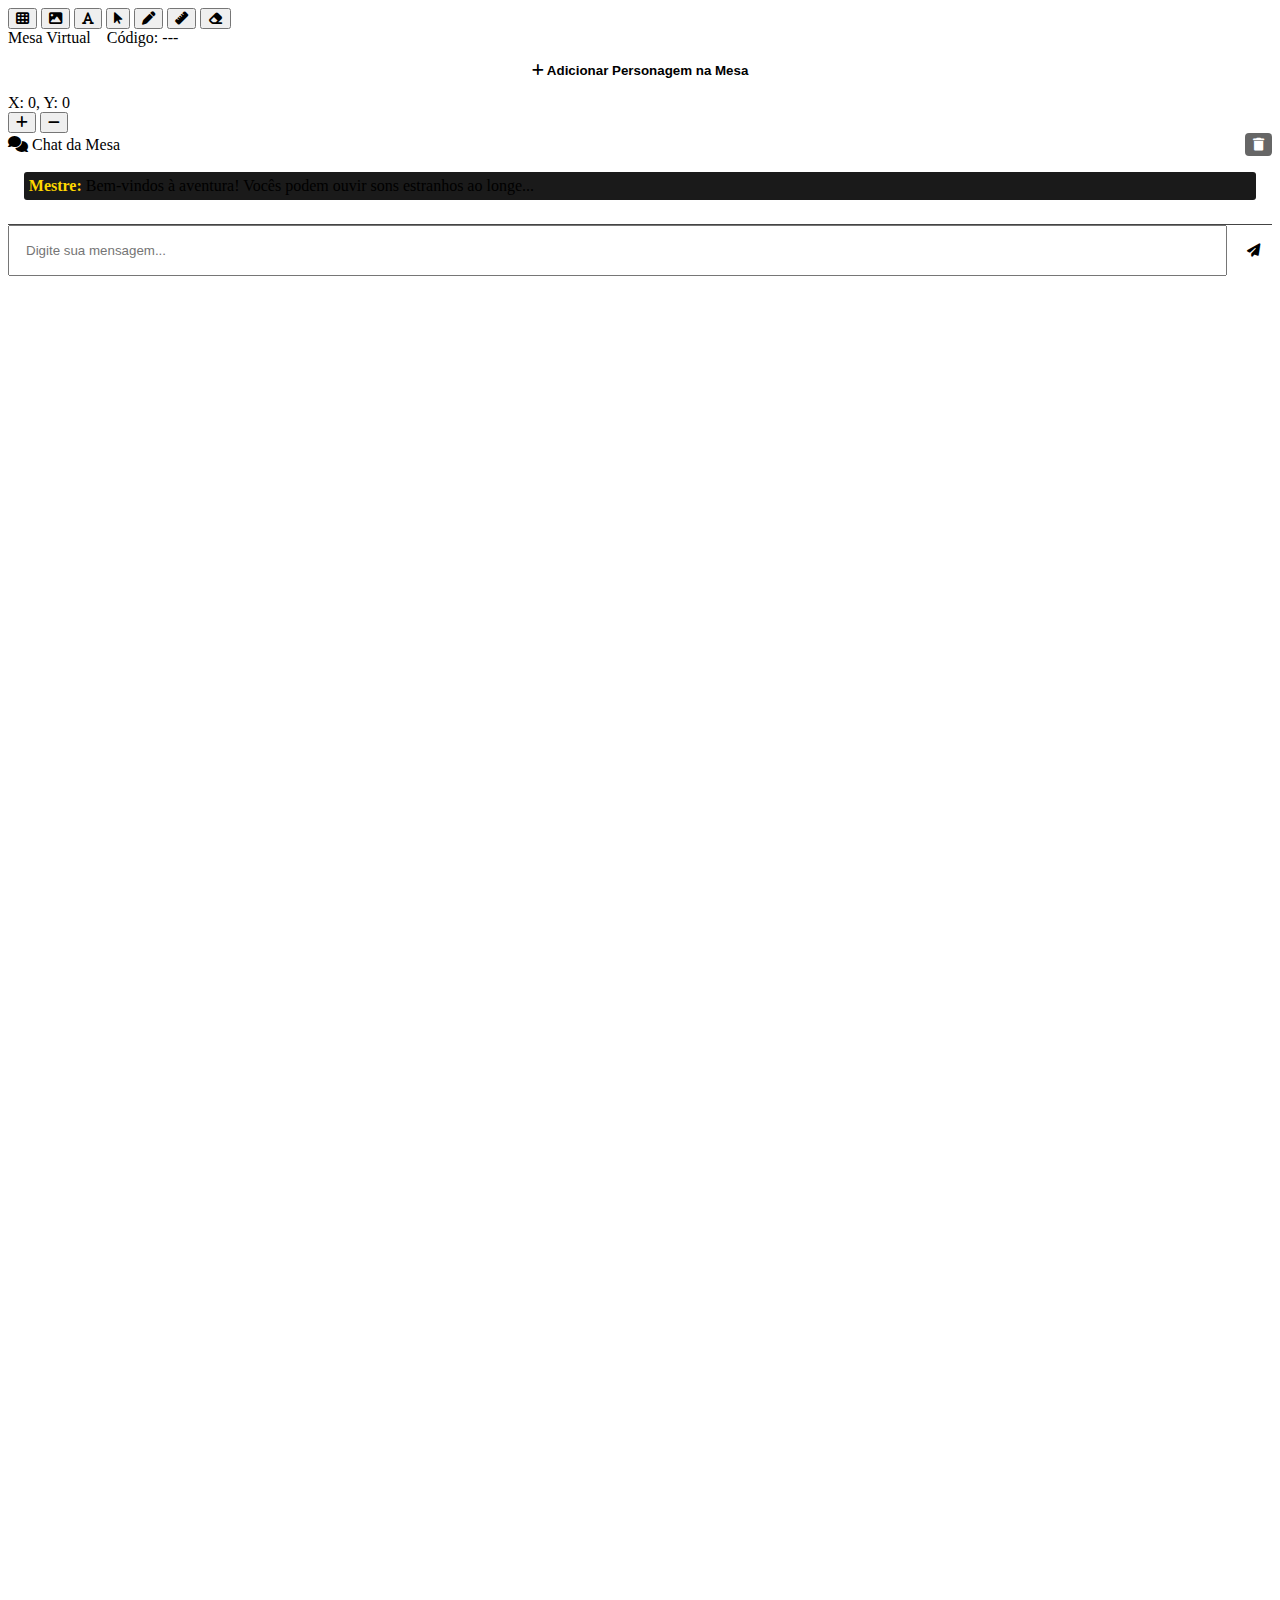
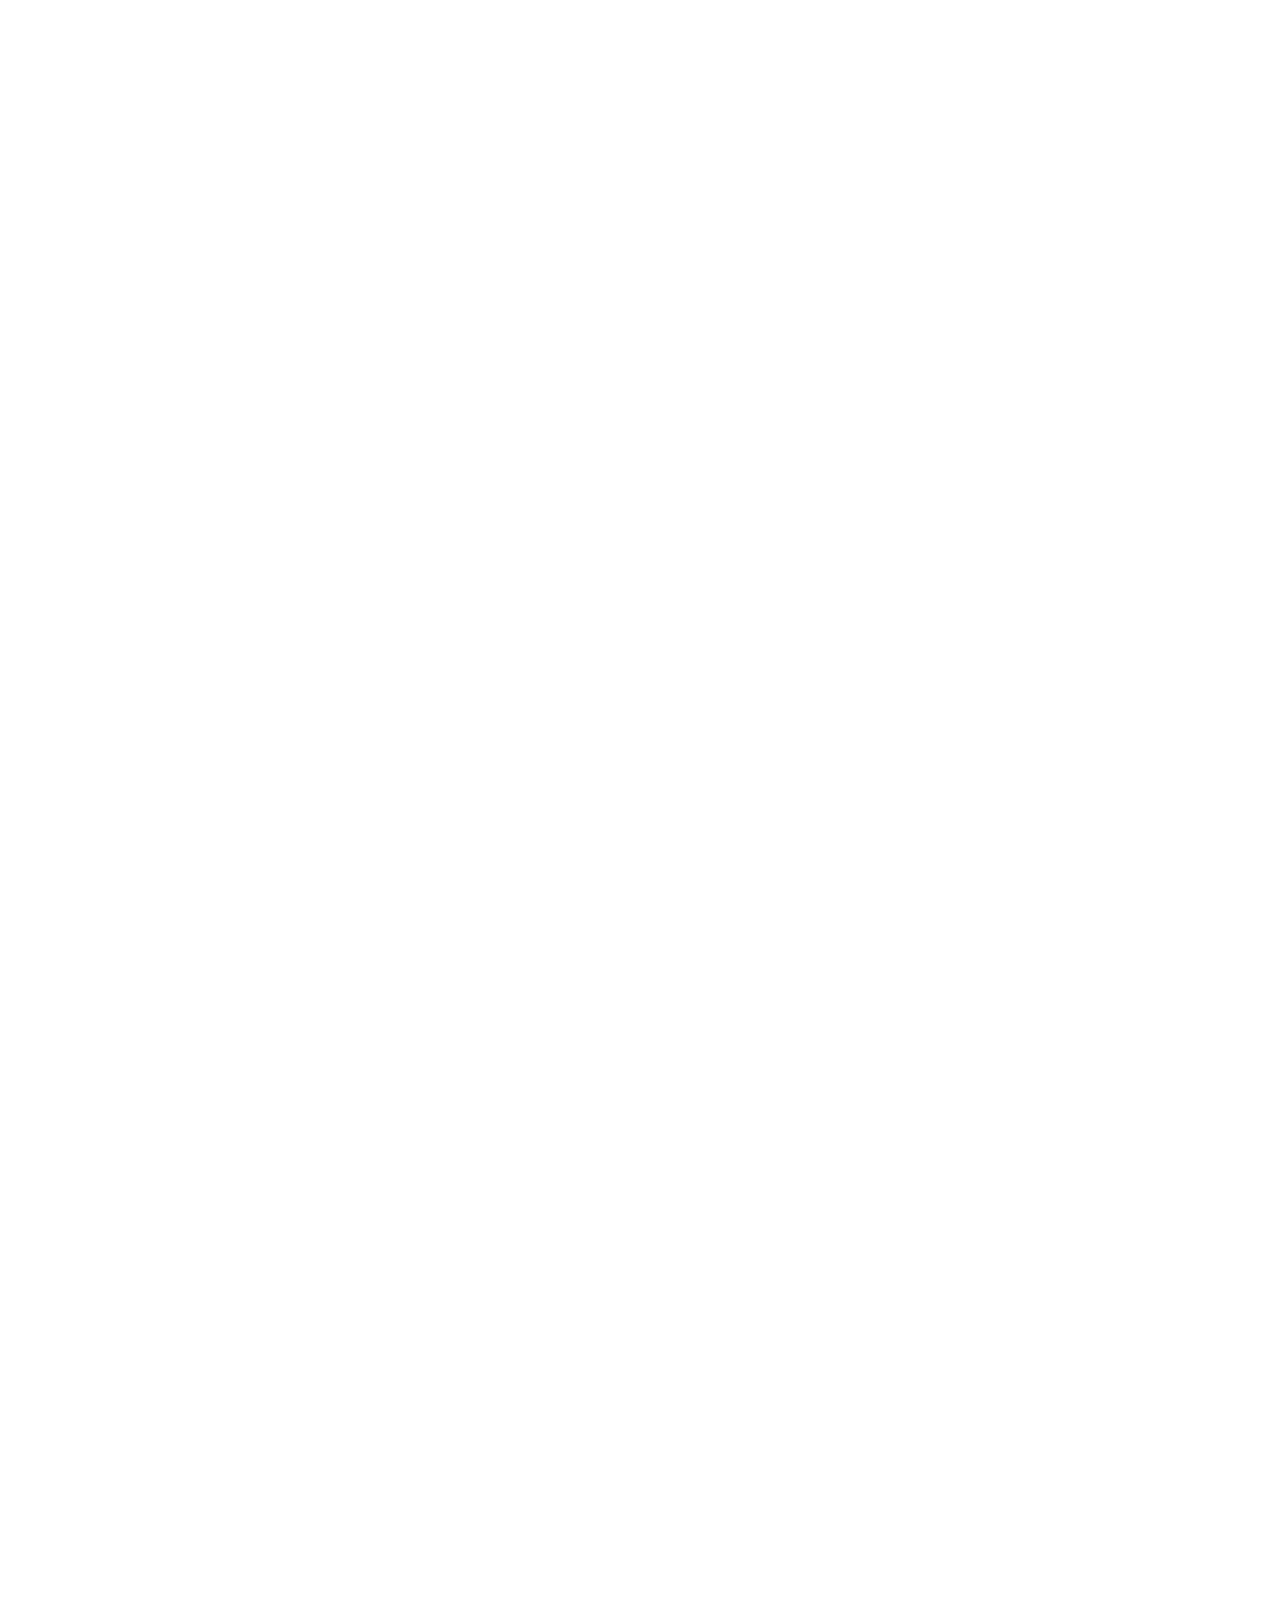
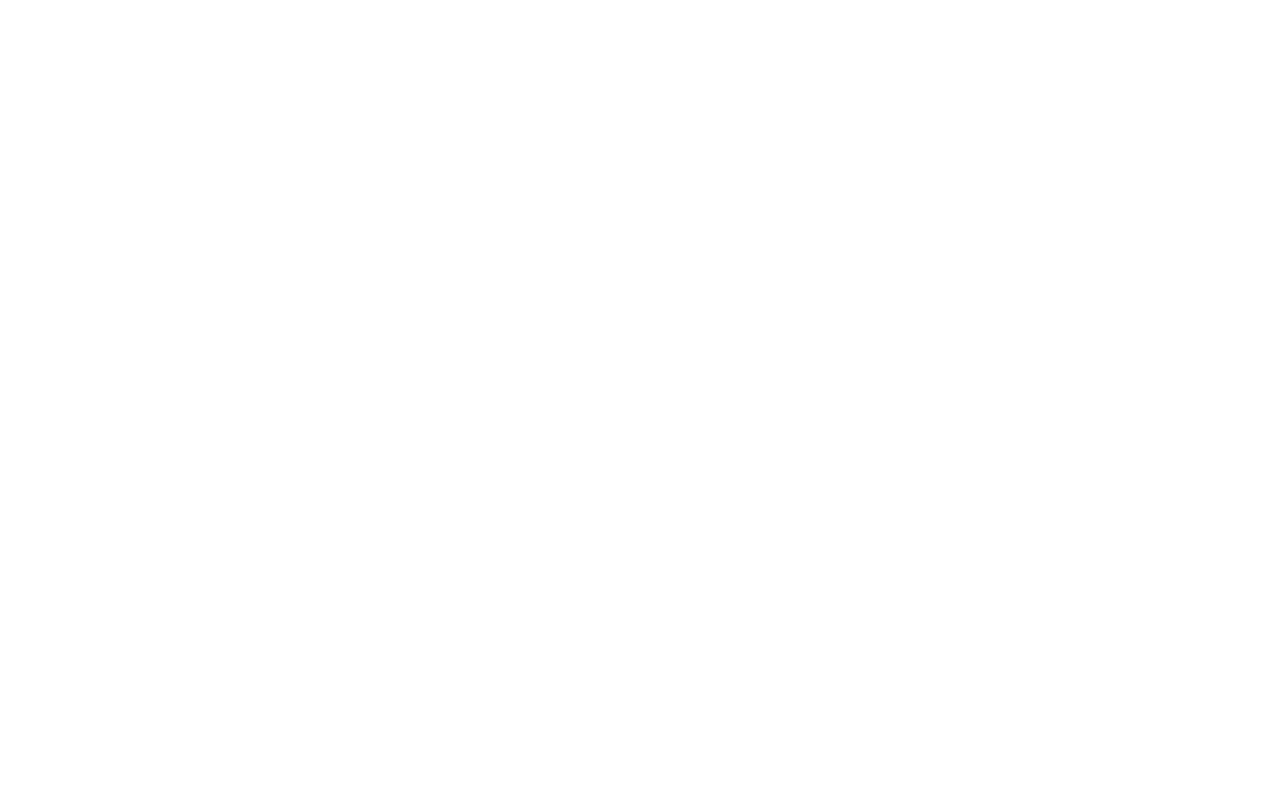
<file: mesa.html>
<!DOCTYPE html>
<html lang="pt-BR">
<head>
    <meta charset="UTF-8">
    <meta name="viewport" content="width=device-width, initial-scale=1.0">
    <title>Mesa Virtual - Cultura RPG</title>
    <link rel="stylesheet" href="https://cdnjs.cloudflare.com/ajax/libs/font-awesome/6.4.0/css/all.min.css">
    <link rel="stylesheet" href="css/mesa.css">
</head>
<body>
    <div class="rpg-interface">
        <!-- Toolbar -->
        <div class="toolbar">
            <button class="tool-btn" title="Mostrar/Ocultar Grid" onclick="toggleGrid()">
                <i class="fas fa-th"></i>
            </button>
            
            <input type="file" id="map-upload" accept="image/*" style="display: none;">
            <button class="tool-btn" title="Upload de Mapa" onclick="document.getElementById('map-upload').click()">
                <i class="fas fa-image"></i>
            </button>
            
            <button class="tool-btn" title="Adicionar Texto" onclick="adicionarTexto()">
                <i class="fas fa-font"></i>
            </button>
            
            <button class="tool-btn" id="select-btn" title="Modo Seleção/Movimento" onclick="toggleSelectMode()">
                <i class="fas fa-mouse-pointer"></i>
            </button>
            
            <button class="tool-btn" id="draw-btn" title="Desenhar" onclick="toggleDrawMode()">
                <i class="fas fa-pen"></i>
            </button>
            
            <button class="tool-btn" id="ruler-btn" title="Medir Distância" onclick="toggleRulerMode()">
                <i class="fas fa-ruler"></i>
            </button>
            
            <button class="tool-btn" title="Limpar Desenhos" onclick="clearDrawings()">
                <i class="fas fa-eraser"></i>
            </button>
            
            <div style="margin-left: auto; display: flex; align-items: center; gap: 1rem;">
                <span id="mesa-title">Mesa Virtual</span>
                <span id="mesa-code" style="color: var(--accent);">Código: ---</span>
            </div>
        </div>

        <!-- Sidebar Esquerda - Ficha do Personagem -->
        <div class="sidebar">
            <div id="character-sheet" style="display: none;">
                <h3 style="color: var(--accent); margin-bottom: 1rem; text-align: center;">
                    <i class="fas fa-scroll"></i> Ficha do Personagem
                </h3>
                
                <!-- Avatar e Nome -->
                <div style="text-align: center; margin-bottom: 2rem;">
                    <div id="char-avatar" style="
                        width: 80px; height: 80px; border-radius: 50%; background: var(--gradient);
                        display: flex; align-items: center; justify-content: center; margin: 0 auto 1rem;
                        overflow: hidden; border: 2px solid var(--accent);
                    ">
                        <i class="fas fa-user" style="font-size: 2rem; color: var(--text);"></i>
                    </div>
                    <h4 id="sheet-char-name" style="color: var(--text); margin: 0 0 0.5rem;">-</h4>
                    <p id="sheet-char-level" style="color: var(--accent); margin: 0; font-weight: bold;">Nível 1</p>
                </div>
                

                
                <!-- Atributos -->
                <div style="background: rgba(255,255,255,0.05); border-radius: 8px; padding: 1rem; margin-bottom: 1rem;">
                    <h5 style="color: var(--accent); margin-bottom: 0.5rem;">Atributos</h5>
                    <div id="sheet-stats" style="display: grid; gap: 0.5rem;"></div>
                </div>
                
                <!-- Upload de Tokens -->
                <div class="token-upload">
                    <input type="file" id="token-upload" accept="image/*">
                    <button class="token-upload-btn" onclick="document.getElementById('token-upload').click()">
                        📷 Adicionar Token
                    </button>
                </div>
                
                <!-- Tokens Personalizados -->
                <div id="custom-tokens" class="custom-tokens"></div>
            </div>
            
            <!-- Botão Adicionar Personagem -->
            <div id="add-character-section">
                <button id="add-character-btn" onclick="mostrarSelecaoPersonagem()" 
                    style="background: var(--accent); color: #000; border: none; padding: 1rem; 
                           border-radius: 8px; cursor: pointer; font-weight: bold; width: 100%;">
                    <i class="fas fa-plus"></i> Adicionar Personagem na Mesa
                </button>
            </div>
        </div>

        <!-- Canvas -->
        <div class="canvas-container">
            <div class="canvas" id="canvas">
                <div class="map-layer" id="map-layer"></div>
                <canvas id="draw-canvas" width="4000" height="4000" style="position: absolute; top: 0; left: 0; z-index: 8; pointer-events: none;"></canvas>
                <div class="grid-layer" id="grid-layer"></div>
            </div>
            
            <div class="coordinates" id="coordinates">X: 0, Y: 0</div>
            
            <div class="zoom-controls">
                <button class="zoom-btn" onclick="zoomIn()">
                    <i class="fas fa-plus"></i>
                </button>
                <button class="zoom-btn" onclick="zoomOut()">
                    <i class="fas fa-minus"></i>
                </button>
            </div>
        </div>

        <!-- Chat e Controles -->
        <div class="chat-panel">
            <div class="chat-header">
                <div style="display: flex; justify-content: space-between; align-items: center;">
                    <span><i class="fas fa-comments"></i> Chat da Mesa</span>
                    <button onclick="limparChat()" style="
                        background: #666; color: white; border: none; padding: 0.25rem 0.5rem;
                        border-radius: 4px; cursor: pointer; font-size: 0.8rem;
                    " title="Limpar Chat">
                        <i class="fas fa-trash"></i>
                    </button>
                </div>
            </div>
            
            <div class="chat-messages" id="chat-messages">
                <div class="chat-message">
                    <strong style="color: #FFD700;">Mestre:</strong> Bem-vindos à aventura! Vocês podem ouvir sons estranhos ao longe...
                </div>
            </div>
            
            <div class="chat-input-area">
                <div style="display: flex; gap: 0.5rem;">
                    <input type="text" class="chat-input" id="chat-input" placeholder="Digite sua mensagem..." style="flex: 1;">
                    <button onclick="sendChatMessage()" style="background: var(--accent); color: #000; border: none; padding: 0.75rem; border-radius: 6px; cursor: pointer;">
                        <i class="fas fa-paper-plane"></i>
                    </button>
                </div>
            </div>
        </div>
    </div>

    <!-- Modal de Seleção de Personagem -->
    <div id="character-selection-modal" class="modal" style="display: none;">
        <div class="modal-content" style="max-width: 900px; max-height: 90vh; overflow-y: auto;">
            <span class="close" onclick="fecharSelecaoPersonagem()">&times;</span>
            <h2 style="color: var(--accent); margin-bottom: 1rem; text-align: center;">
                <i class="fas fa-users"></i> Escolha seu Personagem
            </h2>
            <p style="text-align: center; margin-bottom: 2rem; color: #ccc;">
                Selecione um dos personagens históricos brasileiros para jogar nesta mesa:
            </p>
            
            <div id="characters-grid" style="
                display: grid; 
                grid-template-columns: repeat(auto-fit, minmax(280px, 1fr)); 
                gap: 1rem; 
                margin-bottom: 2rem;
            "></div>
            
            <div style="text-align: center; padding-top: 1rem; border-top: 1px solid #444;">
                <button onclick="fecharSelecaoPersonagem()" style="
                    background: #666; color: white; border: none; padding: 0.75rem 2rem; 
                    border-radius: 6px; cursor: pointer; font-size: 1rem;
                ">Cancelar</button>
            </div>
        </div>
    </div>
    
    <!-- Modal de Texto -->
    <div id="text-modal" class="modal" style="display: none;">
        <div class="modal-content" style="max-width: 500px;">
            <span class="close" onclick="fecharModalTexto()">&times;</span>
            <h2 style="color: var(--accent); margin-bottom: 1.5rem; text-align: center;">
                <i class="fas fa-font"></i> <span id="text-modal-title">Adicionar Texto</span>
            </h2>
            
            <div style="margin-bottom: 1.5rem;">
                <label style="display: block; margin-bottom: 0.5rem; color: var(--accent); font-weight: bold;">Texto:</label>
                <textarea id="text-input" placeholder="Digite seu texto aqui..." style="
                    width: 100%; height: 100px; padding: 0.75rem; border: 1px solid #555; 
                    border-radius: 6px; background: #1a1a1a; color: white; resize: vertical;
                    font-family: inherit; font-size: 14px;
                "></textarea>
            </div>
            
            <div style="margin-bottom: 1.5rem;">
                <label style="display: block; margin-bottom: 0.5rem; color: var(--accent); font-weight: bold;">Tamanho da Fonte:</label>
                <select id="font-size" style="
                    width: 100%; padding: 0.5rem; border: 1px solid #555; border-radius: 6px; 
                    background: #1a1a1a; color: white;
                ">
                    <option value="12px">Pequeno (12px)</option>
                    <option value="14px" selected>Normal (14px)</option>
                    <option value="16px">Médio (16px)</option>
                    <option value="18px">Grande (18px)</option>
                    <option value="24px">Muito Grande (24px)</option>
                </select>
            </div>
            
            <div style="margin-bottom: 1.5rem;">
                <label style="display: block; margin-bottom: 0.5rem; color: var(--accent); font-weight: bold;">Cor do Texto:</label>
                <div style="display: flex; gap: 0.5rem; flex-wrap: wrap;">
                    <button class="color-btn" data-color="#ffffff" style="background: #ffffff;"></button>
                    <button class="color-btn" data-color="#EBD677" style="background: #EBD677;"></button>
                    <button class="color-btn" data-color="#ff6b6b" style="background: #ff6b6b;"></button>
                    <button class="color-btn" data-color="#4ecdc4" style="background: #4ecdc4;"></button>
                    <button class="color-btn" data-color="#45b7d1" style="background: #45b7d1;"></button>
                    <button class="color-btn" data-color="#96ceb4" style="background: #96ceb4;"></button>
                    <button class="color-btn" data-color="#feca57" style="background: #feca57;"></button>
                    <button class="color-btn" data-color="#ff9ff3" style="background: #ff9ff3;"></button>
                </div>
            </div>
            
            <div style="display: flex; gap: 1rem; justify-content: center;">
                <button onclick="fecharModalTexto()" style="
                    background: #666; color: white; border: none; padding: 0.75rem 1.5rem; 
                    border-radius: 6px; cursor: pointer;
                ">Cancelar</button>
                <button id="delete-text-btn" onclick="excluirTexto()" style="
                    background: #dc3545; color: white; border: none; padding: 0.75rem 1.5rem; 
                    border-radius: 6px; cursor: pointer; display: none;
                ">Excluir</button>
                <button onclick="confirmarTexto()" style="
                    background: var(--accent); color: #000; border: none; padding: 0.75rem 1.5rem; 
                    border-radius: 6px; cursor: pointer; font-weight: bold;
                ">Confirmar</button>
            </div>
        </div>
    </div>
    
    <!-- Modal de Confirmação -->
    <div id="confirm-modal" class="modal" style="display: none;">
        <div class="modal-content" style="max-width: 400px;">
            <h2 style="color: var(--accent); margin-bottom: 1rem; text-align: center;">
                <i class="fas fa-exclamation-triangle"></i> Confirmar Exclusão
            </h2>
            <p style="text-align: center; margin-bottom: 2rem; color: #ccc;">
                Tem certeza que deseja excluir este texto?
            </p>
            <div style="display: flex; gap: 1rem; justify-content: center;">
                <button onclick="fecharConfirmModal()" style="
                    background: #666; color: white; border: none; padding: 0.75rem 1.5rem; 
                    border-radius: 6px; cursor: pointer;
                ">Cancelar</button>
                <button onclick="confirmarExclusao()" style="
                    background: #dc3545; color: white; border: none; padding: 0.75rem 1.5rem; 
                    border-radius: 6px; cursor: pointer; font-weight: bold;
                ">Excluir</button>
            </div>
        </div>
    </div>
    
    <!-- Modal de Desenho -->
    <div id="draw-modal" class="modal" style="display: none;">
        <div class="modal-content" style="max-width: 400px;">
            <span class="close" onclick="fecharModalDesenho()">&times;</span>
            <h2 style="color: var(--accent); margin-bottom: 1.5rem; text-align: center;">
                <i class="fas fa-pen"></i> Configurar Desenho
            </h2>
            
            <div style="margin-bottom: 1.5rem;">
                <label style="display: block; margin-bottom: 0.5rem; color: var(--accent); font-weight: bold;">Cor do Pincel:</label>
                <div style="display: flex; gap: 0.5rem; flex-wrap: wrap;">
                    <button class="draw-color-btn" data-color="#EBD677" style="background: #EBD677;"></button>
                    <button class="draw-color-btn" data-color="#ffffff" style="background: #ffffff;"></button>
                    <button class="draw-color-btn" data-color="#ff6b6b" style="background: #ff6b6b;"></button>
                    <button class="draw-color-btn" data-color="#4ecdc4" style="background: #4ecdc4;"></button>
                    <button class="draw-color-btn" data-color="#45b7d1" style="background: #45b7d1;"></button>
                    <button class="draw-color-btn" data-color="#96ceb4" style="background: #96ceb4;"></button>
                    <button class="draw-color-btn" data-color="#feca57" style="background: #feca57;"></button>
                    <button class="draw-color-btn" data-color="#ff9ff3" style="background: #ff9ff3;"></button>
                    <button class="draw-color-btn" data-color="#000000" style="background: #000000;"></button>
                </div>
            </div>
            
            <div style="margin-bottom: 1.5rem;">
                <label style="display: block; margin-bottom: 0.5rem; color: var(--accent); font-weight: bold;">Tamanho do Pincel:</label>
                <select id="brush-size" style="
                    width: 100%; padding: 0.5rem; border: 1px solid #555; border-radius: 6px; 
                    background: #1a1a1a; color: white;
                ">
                    <option value="1">Muito Fino (1px)</option>
                    <option value="2">Fino (2px)</option>
                    <option value="3" selected>Normal (3px)</option>
                    <option value="5">Médio (5px)</option>
                    <option value="8">Grosso (8px)</option>
                    <option value="12">Muito Grosso (12px)</option>
                </select>
            </div>
            
            <div style="display: flex; gap: 1rem; justify-content: center;">
                <button onclick="fecharModalDesenho()" style="
                    background: #666; color: white; border: none; padding: 0.75rem 1.5rem; 
                    border-radius: 6px; cursor: pointer;
                ">Cancelar</button>
                <button onclick="ativarDesenho()" style="
                    background: var(--accent); color: #000; border: none; padding: 0.75rem 1.5rem; 
                    border-radius: 6px; cursor: pointer; font-weight: bold;
                ">Desenhar</button>
            </div>
        </div>
    </div>

    <script src="js/mesa.js"></script>
</body>
</html>
</file>
<file: assets/css/character-creation.css>
/* Importar estilos base do dashboard */
@import url('./dashboard.css');

/* Garantir que os estilos base estejam disponíveis */
:root {
    --primary: #1a1a2e;
    --secondary: #16213e;
    --accent: #ebd677;
    --text: #ffffff;
    --bg-card: rgba(255, 255, 255, 0.1);
    --border: rgba(255, 255, 255, 0.2);
    --gradient: linear-gradient(135deg, #667eea 0%, #764ba2 100%);
}

body {
    margin: 0;
    padding: 0;
    font-family: 'Segoe UI', Tahoma, Geneva, Verdana, sans-serif;
    background: var(--gradient);
    color: var(--text);
    min-height: 100vh;
}

/* Estilos específicos para criação de personagem */
.creation-container {
    min-height: 100vh;
    display: flex;
    align-items: center;
    justify-content: center;
    background: var(--gradient);
}

.creation-content {
    max-width: 600px;
    width: 90%;
    padding: 2rem;
}

.creation-header {
    text-align: center;
    margin-bottom: 3rem;
}

.creation-header .logo-icon {
    font-size: 4rem;
    color: var(--accent);
    margin-bottom: 1rem;
}

.creation-header h1 {
    color: var(--accent);
    margin-bottom: 1rem;
    font-size: 2.5rem;
}

.creation-header p {
    color: #ffffff;
    font-size: 1.2rem;
    opacity: 0.9;
}

.creation-step {
    background: var(--bg-card);
    border: 1px solid var(--accent);
    border-radius: 16px;
    padding: 2rem;
}

.step-title {
    color: var(--accent);
    margin-bottom: 2rem;
    text-align: center;
    font-size: 1.8rem;
}

.step-subtitle {
    color: #ffffff;
    text-align: center;
    margin-bottom: 2rem;
    opacity: 0.8;
}

.character-form {
    display: grid;
    gap: 1.5rem;
}

.form-field {
    display: grid;
    gap: 0.5rem;
}

.form-field label {
    color: #ffffff;
    font-weight: bold;
}

.form-field input,
.form-field select {
    padding: 0.8rem;
    border: 1px solid var(--border);
    border-radius: 8px;
    background: rgba(255,255,255,0.1);
    color: #ffffff;
    font-size: 1rem;
}

.form-field select option {
    background: #2a2a2a;
    color: #ffffff;
}

.form-row {
    display: grid;
    grid-template-columns: 1fr 1fr;
    gap: 1rem;
}

.photo-section {
    display: flex;
    flex-direction: column;
    gap: 1rem;
}

.photo-preview {
    text-align: center;
}

.photo-preview img {
    max-width: 150px;
    max-height: 150px;
    border-radius: 50%;
    border: 2px solid var(--accent);
}

.photo-preview p {
    color: #ffffff;
    margin-top: 0.5rem;
    font-size: 0.9rem;
}

.attributes-grid {
    display: grid;
    gap: 1rem;
    margin-bottom: 2rem;
}

.attribute-row {
    display: flex;
    justify-content: space-between;
    align-items: center;
    padding: 1rem;
    background: rgba(255,255,255,0.05);
    border-radius: 8px;
}

.attribute-info {
    display: flex;
    align-items: center;
    gap: 0.5rem;
}

.attribute-info i {
    color: var(--accent);
}

.attribute-info span {
    color: #ffffff;
    text-transform: capitalize;
}

.attribute-controls {
    display: flex;
    align-items: center;
    gap: 0.5rem;
}

.attribute-btn {
    background: #dc3545;
    border: none;
    color: white;
    width: 30px;
    height: 30px;
    border-radius: 50%;
    cursor: pointer;
    font-weight: bold;
}

.attribute-btn.add {
    background: var(--accent);
    color: var(--primary);
}

.attribute-value {
    color: var(--accent);
    font-weight: bold;
    min-width: 20px;
    text-align: center;
}

.dice-info {
    text-align: center;
    padding: 1rem;
    background: rgba(235,214,119,0.1);
    border-radius: 8px;
    margin-bottom: 2rem;
}

.dice-info p {
    color: #ffffff;
    margin: 0;
    font-size: 0.9rem;
}

.submit-btn {
    background: var(--gradient);
    border: none;
    color: var(--text);
    padding: 1rem 2rem;
    border-radius: 12px;
    cursor: pointer;
    font-weight: bold;
    font-size: 1.1rem;
    margin-top: 1rem;
    width: 100%;
}

.submit-btn:disabled {
    opacity: 0.5;
    cursor: not-allowed;
}

.points-remaining {
    color: #ffffff;
    text-align: center;
    margin-bottom: 2rem;
    opacity: 0.8;
}

.points-remaining strong {
    color: var(--accent);
}
</file>
<file: css/mesa.css>
/* Mesa Virtual */
.virtual-table {
    height: 100vh;
    display: flex;
    flex-direction: column;
    background: #1a1a1a;
    color: white;
    font-family: 'Arial', sans-serif;
}

/* Header */
.table-header {
    background: #2d2d2d;
    padding: 1rem 2rem;
    display: flex;
    justify-content: space-between;
    align-items: center;
    border-bottom: 2px solid #444;
}

.table-info h1 {
    margin: 0;
    color: #667eea;
    font-size: 1.5rem;
}

.table-info span {
    color: #ccc;
    font-size: 0.9rem;
}

.table-controls {
    display: flex;
    gap: 1rem;
}

.control-btn {
    background: #667eea;
    color: white;
    border: none;
    padding: 0.5rem 1rem;
    border-radius: 5px;
    cursor: pointer;
    font-size: 0.9rem;
    transition: background 0.3s;
}

.control-btn:hover {
    background: #5a67d8;
}

/* Área Principal */
.table-main {
    flex: 1;
    display: grid;
    grid-template-columns: 250px 1fr 250px;
    gap: 1rem;
    padding: 1rem;
    overflow: hidden;
}

/* Painéis Laterais */
.left-panel, .right-panel {
    background: #2d2d2d;
    border-radius: 10px;
    padding: 1rem;
    overflow-y: auto;
}

.left-panel h3, .right-panel h3 {
    margin: 0 0 1rem 0;
    color: #667eea;
    font-size: 1.1rem;
    border-bottom: 1px solid #444;
    padding-bottom: 0.5rem;
}

/* Ficha do Personagem */
.character-sheet select {
    width: 100%;
    padding: 0.5rem;
    background: #1a1a1a;
    color: white;
    border: 1px solid #444;
    border-radius: 5px;
    margin-bottom: 1rem;
}

.character-avatar {
    text-align: center;
    margin-bottom: 1rem;
}

.character-avatar img {
    width: 80px;
    height: 80px;
    border-radius: 50%;
    object-fit: cover;
    border: 2px solid #667eea;
}

.character-avatar h4 {
    margin: 0.5rem 0;
    color: #fff;
}

.character-stats {
    margin-bottom: 1rem;
}

.stat {
    display: flex;
    justify-content: space-between;
    padding: 0.3rem 0;
    border-bottom: 1px solid #444;
}

.stat-label {
    color: #ccc;
}

.stat-value {
    color: #667eea;
    font-weight: bold;
}

.character-talents {
    font-size: 0.9rem;
}

.character-talents h5 {
    margin: 0 0 0.5rem 0;
    color: #ccc;
}

/* Jogadores Online */
.players-list {
    margin-top: 2rem;
}

#online-players {
    display: flex;
    flex-direction: column;
    gap: 0.5rem;
}

.player-item {
    background: #1a1a1a;
    padding: 0.5rem;
    border-radius: 5px;
    border-left: 3px solid #667eea;
}

/* Área do Jogo */
.game-area {
    background: #2d2d2d;
    border-radius: 10px;
    padding: 1rem;
    display: flex;
    flex-direction: column;
}

.map-container {
    flex: 1;
    background: #1a1a1a;
    border-radius: 5px;
    position: relative;
    overflow: hidden;
}

.game-map {
    width: 100%;
    height: 100%;
    position: relative;
}

#map-canvas {
    width: 100%;
    height: 100%;
    background: #fff;
    border-radius: 5px;
    cursor: default;
    user-select: none;
}

.tokens-layer {
    position: absolute;
    top: 0;
    left: 0;
    width: 100%;
    height: 100%;
    pointer-events: none;
}

.token-on-map {
    position: absolute;
    width: 20px;
    height: 20px;
    border-radius: 50%;
    border: 2px solid #fff;
    cursor: pointer;
    pointer-events: all;
}

.map-controls {
    display: flex;
    flex-wrap: wrap;
    gap: 1rem;
    margin-top: 1rem;
    justify-content: center;
    padding: 1rem;
    background: #1a1a1a;
    border-radius: 5px;
}

.tool-group, .control-group, .grid-controls, .file-controls {
    display: flex;
    gap: 0.5rem;
    align-items: center;
}

.map-controls button {
    background: #444;
    color: white;
    border: none;
    padding: 0.5rem 1rem;
    border-radius: 5px;
    cursor: pointer;
    font-size: 0.9rem;
    transition: all 0.3s;
}

.map-controls button:hover {
    background: #555;
}

.map-controls button.active {
    background: #667eea;
    box-shadow: 0 0 10px rgba(102, 126, 234, 0.5);
}

.tool-btn.active {
    background: #38a169;
}

/* Seções do Painel Direito */
.dice-section, .tokens-section, .notes-section {
    margin-bottom: 2rem;
}

/* Dados */
.dice-controls {
    display: flex;
    gap: 0.5rem;
    margin-bottom: 1rem;
}

.dice-controls select, .dice-controls input {
    background: #1a1a1a;
    color: white;
    border: 1px solid #444;
    border-radius: 3px;
    padding: 0.3rem;
}

.dice-controls button {
    background: #667eea;
    color: white;
    border: none;
    padding: 0.3rem 0.8rem;
    border-radius: 3px;
    cursor: pointer;
}

.dice-results {
    background: #1a1a1a;
    padding: 0.5rem;
    border-radius: 5px;
    min-height: 60px;
    font-family: monospace;
}

.dice-result {
    margin: 0.2rem 0;
    padding: 0.2rem;
    background: #333;
    border-radius: 3px;
}

/* Tokens */
.token-palette {
    display: grid;
    grid-template-columns: repeat(3, 1fr);
    gap: 0.5rem;
    margin-bottom: 1rem;
}

.token {
    width: 30px;
    height: 30px;
    border-radius: 50%;
    cursor: pointer;
    border: 2px solid transparent;
    transition: border-color 0.3s;
}

.token:hover {
    border-color: #fff;
}

.token.selected {
    border-color: #667eea;
}

.token.red { background: #e53e3e; }
.token.blue { background: #3182ce; }
.token.green { background: #38a169; }
.token.yellow { background: #d69e2e; }
.token.purple { background: #805ad5; }
.token.black { background: #2d3748; }

.tokens-section button {
    width: 100%;
    background: #444;
    color: white;
    border: none;
    padding: 0.5rem;
    border-radius: 5px;
    cursor: pointer;
}

/* Notas */
#game-notes {
    width: 100%;
    height: 100px;
    background: #1a1a1a;
    color: white;
    border: 1px solid #444;
    border-radius: 5px;
    padding: 0.5rem;
    resize: vertical;
    font-family: inherit;
    margin-bottom: 0.5rem;
}

.notes-section button {
    width: 100%;
    background: #667eea;
    color: white;
    border: none;
    padding: 0.5rem;
    border-radius: 5px;
    cursor: pointer;
}

/* Chat */
.chat-area {
    background: #2d2d2d;
    height: 200px;
    display: flex;
    flex-direction: column;
    margin: 0 1rem 1rem;
    border-radius: 10px;
}

.chat-messages {
    flex: 1;
    padding: 1rem;
    overflow-y: auto;
    border-bottom: 1px solid #444;
}

.chat-message {
    margin-bottom: 0.5rem;
    padding: 0.3rem;
    border-radius: 3px;
    background: #1a1a1a;
}

.chat-message .sender {
    color: #667eea;
    font-weight: bold;
}

.chat-message .dice-roll {
    color: #38a169;
    font-weight: bold;
}

.chat-input {
    display: flex;
    padding: 1rem;
    gap: 0.5rem;
}

.chat-input input {
    flex: 1;
    background: #1a1a1a;
    color: white;
    border: 1px solid #444;
    border-radius: 5px;
    padding: 0.5rem;
}

.chat-input button {
    background: #667eea;
    color: white;
    border: none;
    padding: 0.5rem 1rem;
    border-radius: 5px;
    cursor: pointer;
}

/* Modal */
.modal {
    display: none;
    position: fixed;
    z-index: 1000;
    left: 0;
    top: 0;
    width: 100%;
    height: 100%;
    background-color: rgba(0, 0, 0, 0.8);
}

.modal-content {
    background: #2d2d2d;
    margin: 10% auto;
    padding: 2rem;
    border-radius: 10px;
    width: 400px;
    color: white;
    position: relative;
}

.close {
    position: absolute;
    right: 1rem;
    top: 1rem;
    font-size: 1.5rem;
    cursor: pointer;
    color: #ccc;
}

.close:hover {
    color: #fff;
}

.dice-roller {
    margin: 1rem 0;
}

.dice-options {
    display: flex;
    gap: 0.5rem;
    margin-bottom: 1rem;
}

.dice-options button {
    background: #667eea;
    color: white;
    border: none;
    padding: 0.5rem;
    border-radius: 5px;
    cursor: pointer;
    font-size: 0.9rem;
}

.custom-roll {
    display: flex;
    align-items: center;
    gap: 0.5rem;
    margin-bottom: 1rem;
}

.custom-roll input, .custom-roll select {
    background: #1a1a1a;
    color: white;
    border: 1px solid #444;
    border-radius: 3px;
    padding: 0.3rem;
}

.custom-roll button {
    background: #38a169;
    color: white;
    border: none;
    padding: 0.3rem 0.8rem;
    border-radius: 3px;
    cursor: pointer;
}

#modal-dice-results {
    background: #1a1a1a;
    padding: 1rem;
    border-radius: 5px;
    min-height: 60px;
    font-family: monospace;
}

/* Responsivo */
@media (max-width: 1200px) {
    .table-main {
        grid-template-columns: 200px 1fr 200px;
    }
}

@media (max-width: 768px) {
    .table-main {
        grid-template-columns: 1fr;
        grid-template-rows: auto 1fr auto;
    }
    
    .left-panel, .right-panel {
        display: none;
    }
    
    .table-header {
        padding: 0.5rem 1rem;
    }
    
    .table-controls {
        gap: 0.5rem;
    }
    
    .control-btn {
        padding: 0.3rem 0.6rem;
        font-size: 0.8rem;
    }
}
</file>
<file: assets/css/mesa-jogador.css>
/* Importar estilos base do dashboard */
@import url('dashboard.css');

/* Reset e base */
* {
    margin: 0;
    padding: 0;
    box-sizing: border-box;
}

body {
    background: #1a1a1a;
    color: white;
    font-family: 'Segoe UI', Tahoma, Geneva, Verdana, sans-serif;
    overflow: hidden;
}

/* Layout principal */
.rpg-interface {
    display: grid;
    grid-template-areas: 
        "toolbar toolbar toolbar"
        "sidebar canvas chat";
    grid-template-columns: 300px 1fr 350px;
    grid-template-rows: 60px 1fr;
    height: 100vh;
}

/* Toolbar */
.toolbar {
    grid-area: toolbar;
    background: #2d2d2d;
    border-bottom: 1px solid #444;
    display: flex;
    align-items: center;
    padding: 0 1rem;
    gap: 1rem;
}

.tool-btn {
    background: transparent;
    border: 1px solid #555;
    color: white;
    padding: 0.5rem;
    border-radius: 6px;
    cursor: pointer;
    transition: all 0.2s;
    width: 40px;
    height: 40px;
    display: flex;
    align-items: center;
    justify-content: center;
}

.tool-btn:hover {
    background: #444;
    border-color: var(--accent);
}

.tool-btn.active {
    background: var(--accent);
    color: #000;
}

/* Sidebar */
.sidebar {
    grid-area: sidebar;
    background: #2d2d2d;
    border-right: 1px solid #444;
    overflow-y: auto;
    padding: 1rem;
}

/* Canvas */
.canvas-container {
    grid-area: canvas;
    background: #1a1a1a;
    position: relative;
    overflow: hidden;
}

.canvas {
    width: 200%;
    height: 200%;
    position: relative;
    cursor: grab;
    min-width: 2000px;
    min-height: 2000px;
}

.canvas.dragging {
    cursor: grabbing;
}

.map-layer {
    position: absolute;
    top: 0;
    left: 0;
    width: 100%;
    height: 100%;
    background-size: cover;
    background-repeat: no-repeat;
    background-position: center;
}

.grid-layer {
    position: absolute;
    top: 0;
    left: 0;
    width: 100%;
    height: 100%;
    background-image: 
        linear-gradient(rgba(255,255,255,0.3) 1px, transparent 1px),
        linear-gradient(90deg, rgba(255,255,255,0.3) 1px, transparent 1px);
    background-size: 50px 50px;
    pointer-events: none;
    z-index: 5;
}

.grid-layer.hidden {
    display: none;
}

/* Tokens */
.token {
    position: absolute;
    width: 50px;
    height: 50px;
    border-radius: 50%;
    border: 3px solid var(--accent);
    background-size: cover;
    background-position: center;
    cursor: move;
    transition: transform 0.1s;
    z-index: 10;
    display: flex;
    align-items: center;
    justify-content: center;
    font-weight: bold;
    color: white;
    text-shadow: 1px 1px 2px rgba(0,0,0,0.8);
}

.token:hover {
    transform: scale(1.1);
    z-index: 20;
}

.token.selected {
    border-color: #ff6b6b;
    box-shadow: 0 0 20px rgba(255, 107, 107, 0.5);
}

/* Chat */
.chat-panel {
    grid-area: chat;
    background: #2d2d2d;
    border-left: 1px solid #444;
    display: flex;
    flex-direction: column;
}

.chat-header {
    padding: 1rem;
    border-bottom: 1px solid #444;
    font-weight: bold;
}

.chat-messages {
    flex: 1;
    overflow-y: auto;
    padding: 1rem;
}

.chat-message {
    margin-bottom: 1rem;
    padding: 0.5rem;
    border-radius: 8px;
    background: rgba(255,255,255,0.05);
}

.chat-input-area {
    padding: 1rem;
    border-top: 1px solid #444;
}

.chat-input {
    width: 100%;
    padding: 0.75rem;
    border: 1px solid #555;
    border-radius: 6px;
    background: #1a1a1a;
    color: white;
}

/* Ficha do personagem */
.character-sheet {
    display: none;
}

.character-sheet.active {
    display: block;
}

.sheet-title {
    color: var(--accent);
    margin-bottom: 1rem;
    text-align: center;
    display: flex;
    align-items: center;
    justify-content: center;
    gap: 0.5rem;
}

.char-avatar {
    width: 80px;
    height: 80px;
    border-radius: 50%;
    background: var(--gradient);
    display: flex;
    align-items: center;
    justify-content: center;
    margin: 0 auto 1rem;
    overflow: hidden;
    border: 2px solid var(--accent);
}

.char-avatar i {
    font-size: 2rem;
    color: var(--text);
}

.char-avatar img {
    width: 100%;
    height: 100%;
    object-fit: cover;
}

.char-info {
    text-align: center;
    margin-bottom: 2rem;
}

.char-name {
    color: var(--text);
    margin: 0 0 0.5rem;
}

.char-level {
    color: var(--accent);
    margin: 0;
    font-weight: bold;
}

.info-section {
    background: rgba(255,255,255,0.05);
    border-radius: 8px;
    padding: 1rem;
    margin-bottom: 1rem;
}

.section-title {
    color: var(--accent);
    margin-bottom: 0.5rem;
    font-size: 0.9rem;
    font-weight: bold;
}

.info-grid {
    display: grid;
    gap: 0.3rem;
    font-size: 0.9rem;
}

.stat-row {
    display: flex;
    justify-content: space-between;
    align-items: center;
    padding: 0.5rem;
    background: rgba(255,255,255,0.05);
    border-radius: 4px;
}

.stat-info {
    display: flex;
    align-items: center;
    gap: 0.5rem;
}

.stat-info i {
    color: var(--accent);
    width: 16px;
}

.stat-name {
    text-transform: capitalize;
    font-size: 0.9rem;
}

.stat-value {
    color: var(--accent);
    font-weight: bold;
}

.xp-section {
    margin-bottom: 0.5rem;
}

.xp-info {
    display: flex;
    justify-content: space-between;
    margin-bottom: 0.5rem;
    font-size: 0.9rem;
}

.xp-bar-container {
    width: 100%;
    height: 8px;
    background: rgba(255,255,255,0.1);
    border-radius: 4px;
    overflow: hidden;
}

.xp-bar {
    height: 100%;
    background: var(--gradient);
    width: 0%;
    transition: width 0.3s ease;
}

.knowledge-grid {
    display: grid;
    gap: 0.3rem;
    font-size: 0.85rem;
}

.knowledge-item {
    display: flex;
    justify-content: space-between;
    align-items: center;
    padding: 0.3rem;
    background: rgba(235,214,119,0.1);
    border-radius: 4px;
}

.knowledge-stars {
    color: var(--accent);
}

.pc-section {
    background: rgba(235,214,119,0.1);
    border: 1px solid var(--accent);
    border-radius: 8px;
    padding: 1rem;
    text-align: center;
    margin-bottom: 1rem;
}

.pc-value {
    font-size: 1.5rem;
    font-weight: bold;
    color: var(--accent);
}

/* Dados */
.dice-section {
    background: rgba(235,214,119,0.1);
    border: 1px solid var(--accent);
    border-radius: 8px;
    padding: 1rem;
    margin-bottom: 1rem;
}

.dice-input {
    width: 100%;
    padding: 0.5rem;
    border: 1px solid #555;
    border-radius: 6px;
    background: #1a1a1a;
    color: white;
    margin-bottom: 0.5rem;
}

.dice-btn {
    background: var(--accent);
    color: #000;
    border: none;
    padding: 0.5rem 1rem;
    border-radius: 6px;
    cursor: pointer;
    font-weight: bold;
    width: 100%;
    margin-bottom: 1rem;
}

.dice-result {
    background: rgba(0,0,0,0.3);
    padding: 0.5rem;
    border-radius: 6px;
    text-align: center;
    font-weight: bold;
}

.dice-help {
    font-size: 0.8rem;
    opacity: 0.7;
    margin-top: 0.5rem;
}

/* Controles */
.zoom-controls {
    position: absolute;
    bottom: 20px;
    right: 20px;
    display: flex;
    flex-direction: column;
    gap: 0.5rem;
    z-index: 100;
}

.zoom-btn {
    background: #2d2d2d;
    border: 1px solid #555;
    color: white;
    width: 40px;
    height: 40px;
    border-radius: 6px;
    cursor: pointer;
    display: flex;
    align-items: center;
    justify-content: center;
}

.coordinates {
    position: absolute;
    bottom: 20px;
    left: 20px;
    background: rgba(0,0,0,0.7);
    padding: 0.5rem;
    border-radius: 6px;
    font-size: 0.9rem;
    z-index: 100;
}

/* Botão adicionar personagem */
.add-character-btn {
    background: var(--accent);
    color: #000;
    border: none;
    padding: 1rem;
    border-radius: 8px;
    cursor: pointer;
    font-weight: bold;
    width: 100%;
    display: flex;
    align-items: center;
    justify-content: center;
    gap: 0.5rem;
}

.add-character-btn:disabled {
    background: #dc3545;
    cursor: not-allowed;
}
</file>
<file: assets/css/mesa-rpg.css>
/* Importar estilos base do dashboard */
@import url('dashboard.css');

/* Reset e base */
* {
    margin: 0;
    padding: 0;
    box-sizing: border-box;
}

body {
    background: #1a1a1a;
    color: white;
    font-family: 'Segoe UI', Tahoma, Geneva, Verdana, sans-serif;
    overflow: hidden;
}

/* Layout principal */
.rpg-interface {
    display: grid;
    grid-template-areas: 
        "toolbar toolbar toolbar"
        "sidebar canvas chat";
    grid-template-columns: 250px 1fr 300px;
    grid-template-rows: 60px 1fr;
    height: 100vh;
}

/* Toolbar */
.toolbar {
    grid-area: toolbar;
    background: #2d2d2d;
    border-bottom: 1px solid #444;
    display: flex;
    align-items: center;
    padding: 0 1rem;
    gap: 1rem;
}

.tool-group {
    display: flex;
    gap: 0.5rem;
    padding: 0 1rem;
    border-right: 1px solid #444;
}

.tool-btn {
    background: transparent;
    border: 1px solid #555;
    color: white;
    padding: 0.5rem;
    border-radius: 6px;
    cursor: pointer;
    transition: all 0.2s;
    width: 40px;
    height: 40px;
    display: flex;
    align-items: center;
    justify-content: center;
}

.tool-btn:hover {
    background: #444;
    border-color: var(--accent);
}

.tool-btn.active {
    background: var(--accent);
    color: #000;
}

/* Sidebar */
.sidebar {
    grid-area: sidebar;
    background: #2d2d2d;
    border-right: 1px solid #444;
    overflow-y: auto;
    padding: 1rem;
}

/* Canvas */
.canvas-container {
    grid-area: canvas;
    background: #1a1a1a;
    position: relative;
    overflow: hidden;
}

.canvas {
    width: 200%;
    height: 200%;
    position: relative;
    cursor: grab;
    min-width: 2000px;
    min-height: 2000px;
}

.canvas.dragging {
    cursor: grabbing;
}

.map-layer {
    position: absolute;
    top: 0;
    left: 0;
    width: 100%;
    height: 100%;
    background-size: cover;
    background-repeat: no-repeat;
    background-position: center;
}

.grid-layer {
    position: absolute;
    top: 0;
    left: 0;
    width: 100%;
    height: 100%;
    background-image: 
        linear-gradient(rgba(255,255,255,0.3) 1px, transparent 1px),
        linear-gradient(90deg, rgba(255,255,255,0.3) 1px, transparent 1px);
    background-size: 50px 50px;
    pointer-events: none;
    z-index: 5;
}

.grid-layer.hidden {
    display: none;
}

/* Tokens */
.token {
    position: absolute;
    width: 50px;
    height: 50px;
    border-radius: 50%;
    border: 3px solid var(--accent);
    background-size: cover;
    background-position: center;
    cursor: move;
    transition: transform 0.1s;
    z-index: 10;
    display: flex;
    align-items: center;
    justify-content: center;
    font-weight: bold;
    color: white;
    text-shadow: 1px 1px 2px rgba(0,0,0,0.8);
}

.token:hover {
    transform: scale(1.1);
    z-index: 20;
}

.token.selected {
    border-color: #ff6b6b;
    box-shadow: 0 0 20px rgba(255, 107, 107, 0.5);
}

/* Chat */
.chat-panel {
    grid-area: chat;
    background: #2d2d2d;
    border-left: 1px solid #444;
    display: flex;
    flex-direction: column;
}

.chat-header {
    padding: 1rem;
    border-bottom: 1px solid #444;
    font-weight: bold;
}

.chat-messages {
    flex: 1;
    overflow-y: auto;
    padding: 1rem;
}

.chat-message {
    margin-bottom: 1rem;
    padding: 0.5rem;
    border-radius: 8px;
    background: rgba(255,255,255,0.05);
}

.chat-input-area {
    padding: 1rem;
    border-top: 1px solid #444;
}

.chat-input {
    width: 100%;
    padding: 0.75rem;
    border: 1px solid #555;
    border-radius: 6px;
    background: #1a1a1a;
    color: white;
}

/* Lista de jogadores */
.players-list {
    margin-bottom: 2rem;
}

.players-title {
    margin-bottom: 1rem;
    color: var(--accent);
    display: flex;
    align-items: center;
    gap: 0.5rem;
}

.player-item {
    display: flex;
    align-items: center;
    gap: 0.5rem;
    padding: 0.5rem;
    margin-bottom: 0.5rem;
    background: rgba(255,255,255,0.05);
    border-radius: 6px;
}

.player-color {
    width: 12px;
    height: 12px;
    border-radius: 50%;
}

.player-info {
    flex: 1;
}

.player-name {
    font-weight: bold;
    margin-bottom: 0.2rem;
}

.player-status {
    font-size: 0.8rem;
    opacity: 0.7;
}

/* Dados */
.dice-section {
    background: rgba(235,214,119,0.1);
    border: 1px solid var(--accent);
    border-radius: 8px;
    padding: 1rem;
    margin-bottom: 1rem;
}

.dice-title {
    margin-bottom: 0.5rem;
    color: var(--accent);
}

.dice-input {
    width: 100%;
    padding: 0.5rem;
    border: 1px solid #555;
    border-radius: 6px;
    background: #1a1a1a;
    color: white;
    margin-bottom: 0.5rem;
}

.dice-btn {
    background: var(--accent);
    color: #000;
    border: none;
    padding: 0.5rem 1rem;
    border-radius: 6px;
    cursor: pointer;
    font-weight: bold;
    width: 100%;
    margin-bottom: 1rem;
}

.dice-result {
    background: rgba(0,0,0,0.3);
    padding: 0.5rem;
    border-radius: 6px;
    text-align: center;
    font-weight: bold;
}

.dice-help {
    font-size: 0.8rem;
    opacity: 0.7;
    margin-top: 0.5rem;
}

/* Controles de zoom */
.zoom-controls {
    position: absolute;
    bottom: 20px;
    right: 20px;
    display: flex;
    flex-direction: column;
    gap: 0.5rem;
    z-index: 100;
}

.zoom-btn {
    background: #2d2d2d;
    border: 1px solid #555;
    color: white;
    width: 40px;
    height: 40px;
    border-radius: 6px;
    cursor: pointer;
    display: flex;
    align-items: center;
    justify-content: center;
}

.zoom-btn:hover {
    background: #444;
    border-color: var(--accent);
}

/* Coordenadas */
.coordinates {
    position: absolute;
    bottom: 20px;
    left: 20px;
    background: rgba(0,0,0,0.7);
    padding: 0.5rem;
    border-radius: 6px;
    font-size: 0.9rem;
    z-index: 100;
}

/* Inputs de arquivo ocultos */
input[type="file"] {
    display: none;
}

/* Toolbar info */
.toolbar-info {
    margin-left: auto;
    display: flex;
    align-items: center;
    gap: 1rem;
}

.mesa-name {
    color: var(--text);
    font-weight: bold;
}

/* Responsividade */
@media (max-width: 1200px) {
    .rpg-interface {
        grid-template-columns: 200px 1fr 250px;
    }
}

@media (max-width: 900px) {
    .rpg-interface {
        grid-template-areas: 
            "toolbar"
            "canvas"
            "sidebar";
        grid-template-columns: 1fr;
        grid-template-rows: 60px 1fr 200px;
    }
    
    .sidebar {
        border-right: none;
        border-top: 1px solid #444;
        max-height: 200px;
    }
    
    .chat-panel {
        display: none;
    }
}
</file>
